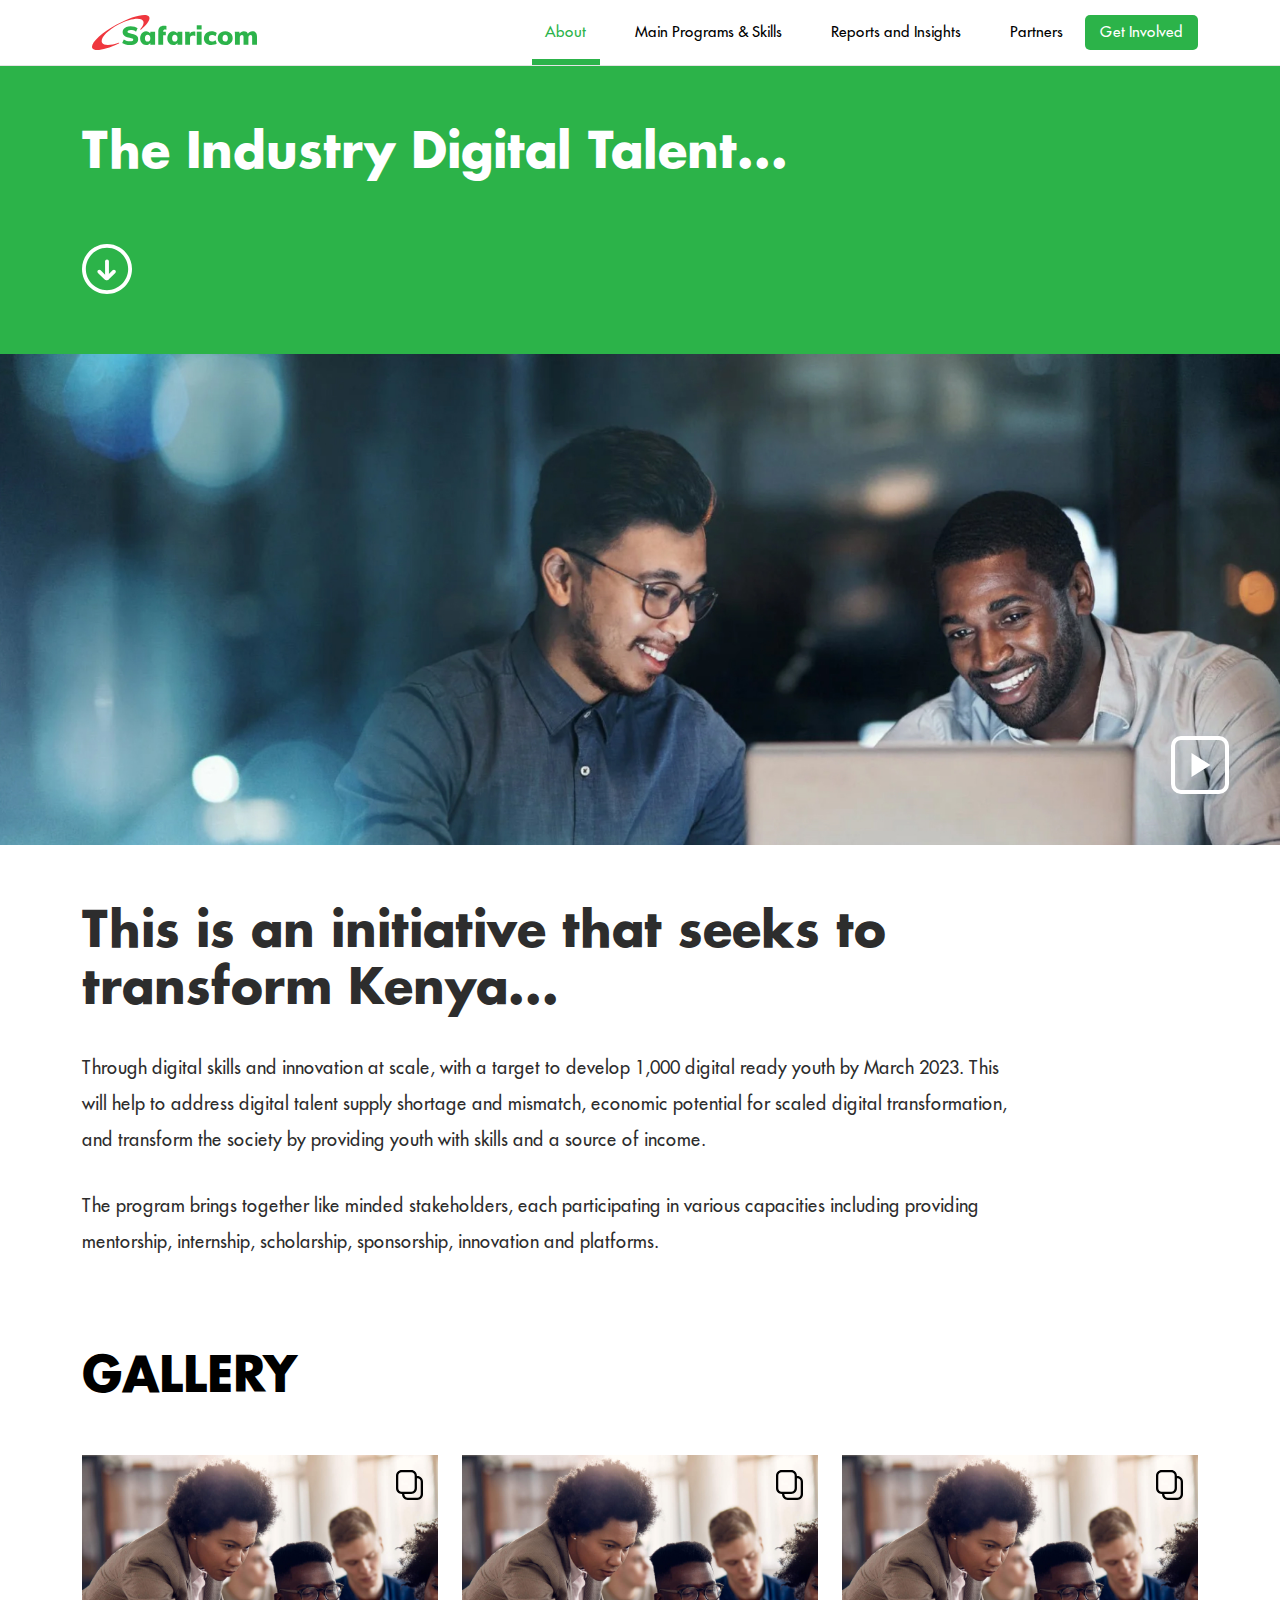
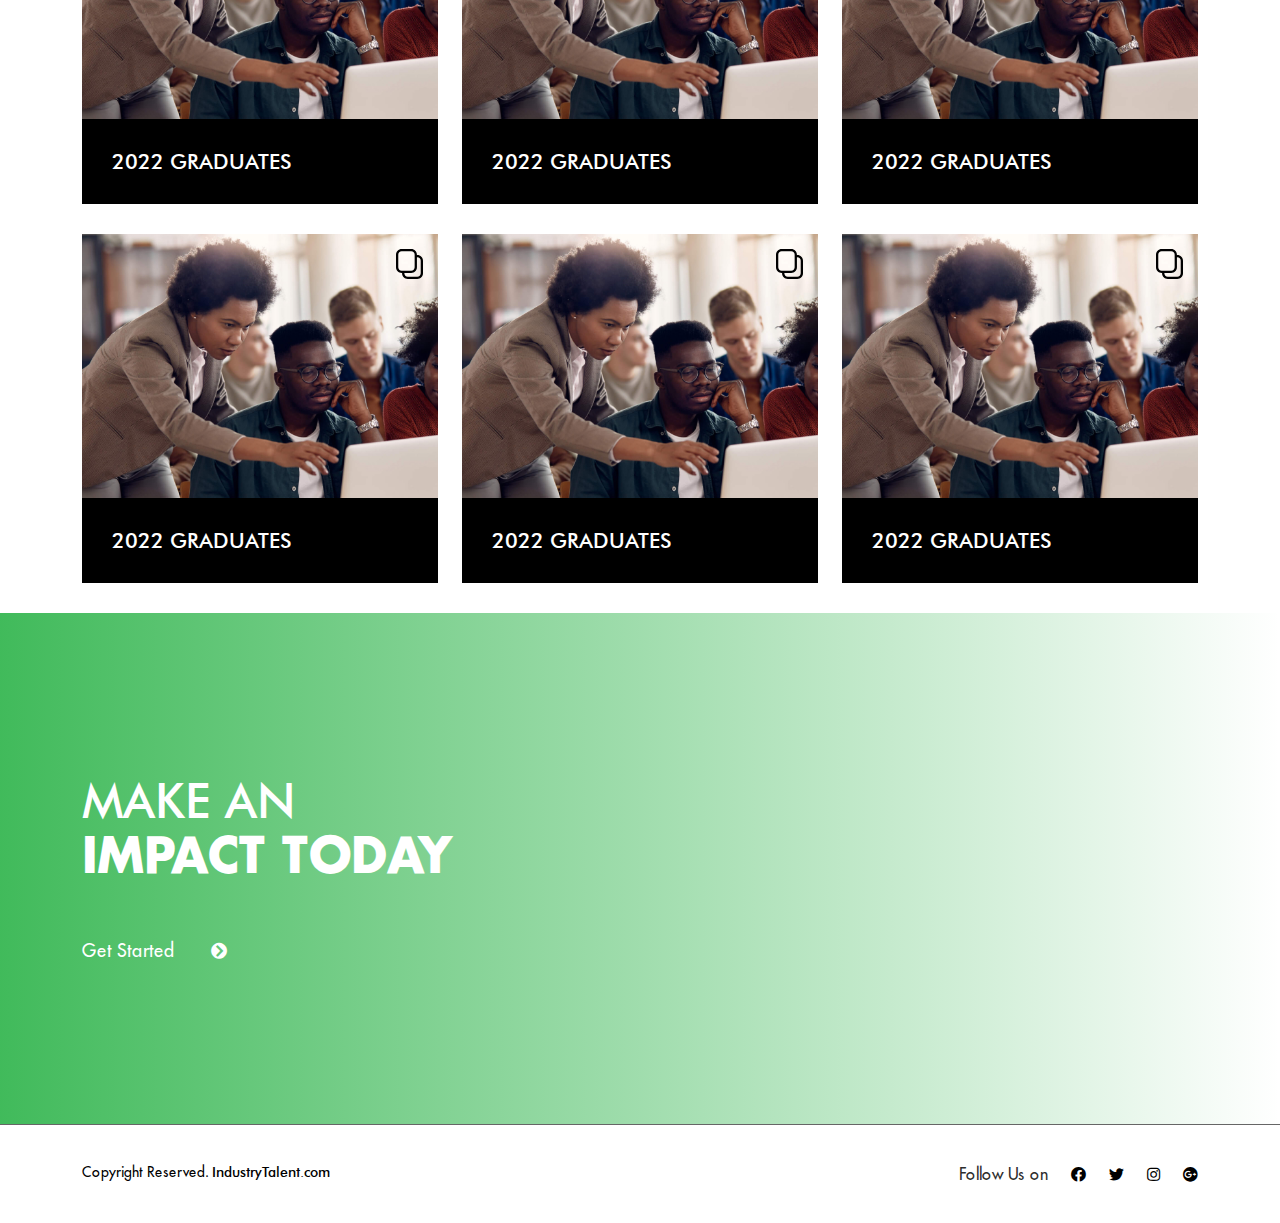
<file: about.html>
<!DOCTYPE html>
<html lang="en">
<head>
<meta charset="utf-8">
<meta http-equiv="X-UA-Compatible" content="IE=edge">
<meta name="viewport" content="width=device-width, initial-scale=1">
<meta name="title" content="" />
<meta name="description" content="" />
<meta name="keywords" content="" />
<meta name="author" content="" />
<meta name="publisher" content="" />
<meta name="copyright" content="" />
<meta name="creation_Date" content="18/05/2022" />
<meta name="expires" content="" />
<link rel="icon" href="images/favicon.ico" type="image/x-icon">
<title>Mpesa Virtual Card | About</title>

<!--StyleSheet-->
<link rel="preconnect" href="https://fonts.googleapis.com">
<link rel="preconnect" href="https://fonts.gstatic.com" crossorigin>
<link href="https://fonts.googleapis.com/css2?family=Roboto:wght@300;400;500;700&display=swap" rel="stylesheet">
<link href="css/style.min.css" rel="stylesheet">
<link href="css/style.css" rel="stylesheet">

<!--Javascript-->
<script src="js/google.api.js" type="text/Javascript"></script>
</head>

<body>
<!-- Header Area Start -->
<header class="header-area scrollheader">
  <div class="classy-nav-container breakpoint-off">
    <div class="container"> 
      <!-- Classy Menu -->
      <nav class="classy-navbar justify-content-between" id="roamingnav"> 
        
        <!-- Logo --> 
        <a class="nav-brand mainlogo" href="index.html"><img src="images/safaricom.svg" class="web-logo" alt=""> </a> 
        
        <!-- Navbar Toggler -->
        <div class="classy-navbar-toggler"> <span class="navbarToggler"><span></span><span></span><span></span></span> </div>
        
        <!-- Menu -->
        <div class="classy-menu"> 
          <!-- <a class="nav-brand nav-brand-mobile" href="index.html"><img src="images/mpesa-logo.svg" class="mobile-logo" alt=""></a> --> 
          <!-- Menu Close Button -->
          <div class="classycloseIcon">
            <div class="cross-wrap"><span class="top"></span><span class="bottom"></span></div>
          </div>
          <!-- Nav Start -->
          <div class="classynav">
            <ul id="nav">
              <li class="active"><a href="about.html">About</a></li>
              <li><a href="program-skills.html">Main Programs & Skills</a></li>
              <li><a href="report-insights.html">Reports and Insights</a></li>
              <li><a href="partners.html">Partners</a></li>
            </ul>
            <div class="menu-btnarea">
              <ul>
                <li><a href="get-involved.html">Get Involved</a></li>
              </ul>
            </div>
          </div>
          <!-- Nav End --> 
        </div>
      </nav>
    </div>
  </div>
</header>
<!-- Header Area End -->

<section class="about-bg-section bg-green">
  <div class="container"> 
    <!--Sec Title-->
    <div class="sec-title">
      <h1>The Industry Digital Talent...</h1>
      <div class="down-icon iconbox"> <img src="images/icons/down-arrrow.svg" alt="Icon down"> </div>
    </div>
  </div>
</section>
<section>
  <div class="auto-container">
    <div class="row">
      <div class="col-lg-12">
        <div class="aboutvideo">
          <div class="video-popup text-center"> <a href="https://www.youtube.com/watch?v=sbHf4-01uEo" class="video-link lightbox-image video-fancybox">
            <div class="single-popup-wrap"> <img class="img-fluid" src="images/background/about-video.jpg" alt="">
              <div class="ht-popup-video video-button">
                <div class="video-mark">
                  <div class="wave-pulse wave-pulse-1"></div>
                  <div class="wave-pulse wave-pulse-2"></div>
                </div>
                <div class="video-button__two">
                  <div class="video-play"> <span class="video-play-icon"></span> </div>
                </div>
              </div>
            </div>
            </a> </div>
        </div>
      </div>
    </div>
  </div>
</section>
<section class="section ptb-60">
  <div class="container">
    <div class="row">
      <div class="col-lg-10 col-md-12">
        <div class="about-text">
          <h2>This is an initiative that seeks to transform Kenya...</h2>
          <p>Through digital skills and innovation at scale, with a target to develop 1,000 digital ready youth by March 2023. This will help to address digital talent supply shortage and mismatch, economic potential for scaled digital transformation, and transform the society by providing youth with skills and a source of income.</p>
          <p>The program brings together like minded stakeholders, each participating in various capacities including providing mentorship, internship, scholarship, sponsorship, innovation and platforms.</p>
        </div>
      </div>
    </div>
  </div>
</section>
<section class="section gallerysection">
  <div class="container">
    <div class="row">
      <div class="col-lg-12">
        <div class="title-text">
          <h2>GALLERY</h2>
        </div>
      </div>
    </div>
    <div class="row justify-content-center">
      <div class="col-lg-4 col-sm-6">
        <div class="gallery-list">
          <div class="gallery-img"> <a href="gallery-single.html"><img src="images/gallery-single.jpg" alt=""> </a> <img src="images/icons/copy-icon.svg" class="copyIcon" alt="Copy Icon"></div>
          <div class="gallery-title">
            <h3><a href="gallery-single.html">2022 GRADUATES</a></h3>
          </div>
        </div>
      </div>
      <div class="col-lg-4 col-sm-6">
        <div class="gallery-list">
          <div class="gallery-img"> <a href="gallery-single.html"><img src="images/gallery-single.jpg" alt=""> </a> <img src="images/icons/copy-icon.svg" class="copyIcon" alt="Copy Icon"></div>
          <div class="gallery-title">
            <h3><a href="gallery-single.html">2022 GRADUATES</a></h3>
          </div>
        </div>
      </div>
      <div class="col-lg-4 col-sm-6">
        <div class="gallery-list">
          <div class="gallery-img"> <a href="gallery-single.html"><img src="images/gallery-single.jpg" alt=""> </a> <img src="images/icons/copy-icon.svg" class="copyIcon" alt="Copy Icon"></div>
          <div class="gallery-title">
            <h3><a href="gallery-single.html">2022 GRADUATES</a></h3>
          </div>
        </div>
      </div>
      <div class="col-lg-4 col-sm-6">
        <div class="gallery-list">
          <div class="gallery-img"> <a href="gallery-single.html"><img src="images/gallery-single.jpg" alt=""> </a> <img src="images/icons/copy-icon.svg" class="copyIcon" alt="Copy Icon"></div>
          <div class="gallery-title">
            <h3><a href="gallery-single.html">2022 GRADUATES</a></h3>
          </div>
        </div>
      </div>
      <div class="col-lg-4 col-sm-6">
        <div class="gallery-list">
          <div class="gallery-img"> <a href="gallery-single.html"><img src="images/gallery-single.jpg" alt=""> </a> <img src="images/icons/copy-icon.svg" class="copyIcon" alt="Copy Icon"></div>
          <div class="gallery-title">
            <h3><a href="gallery-single.html">2022 GRADUATES</a></h3>
          </div>
        </div>
      </div>
      <div class="col-lg-4 col-sm-6">
        <div class="gallery-list">
          <div class="gallery-img"> <a href="gallery-single.html"><img src="images/gallery-single.jpg" alt=""> </a> <img src="images/icons/copy-icon.svg" class="copyIcon" alt="Copy Icon"></div>
          <div class="gallery-title">
            <h3><a href="gallery-single.html">2022 GRADUATES</a></h3>
          </div>
        </div>
      </div>
    </div>
  </div>
</section>
<section class="call-action bg-gradient-green section ptb-80" style="background:url(images/background/make-impact-banner.jpg);">
  <div class="container">
    <div class="row">
      <div class="col-lg-5 col-md-8">
        <div class="section_title">
          <h2>MAKE AN <span>IMPACT TODAY</span></h2>
          <a href="#" class="link link-readmore">Get Started <i class="icofont-circled-right"></i></a> 
      </div>
      </div>
    </div>
  </div>
</section>
<footer class="footer-bottom">
  <div class="container">
    <div class="bottom-inner">
      <div class="row clearfix">
        <div class="column col-lg-6 col-md-12 col-sm-12">
          <div class="text">Copyright Reserved. <span>IndustryTalent.com</span></div>
        </div>
        <!--Social Column-->
        <div class="social-column col-lg-6 col-md-12 col-sm-12">
          <p>Follow Us on</p>
          <ul class="social-icon-one">
            <li class="facebook"><a href="#"><span class="fab fa-facebook"></span></a></li>
            <li class="twitter"><a href="#"><span class="fab fa-twitter"></span></a></li>
            <li class="instagram"><a href="#"><span class="fab fa-instagram"></span></a></li>
            <li class="google"><a href="#"><span class="fab fa-google-plus"></span></a></li>
          </ul>
        </div>
      </div>
    </div>
  </div>
</footer>

<!-- jQuery -->
<script src="js/jquery.min.js" type="text/Javascript"></script>
<script src="js/main.js" type="text/Javascript"></script>
</body>

</html>
</file>
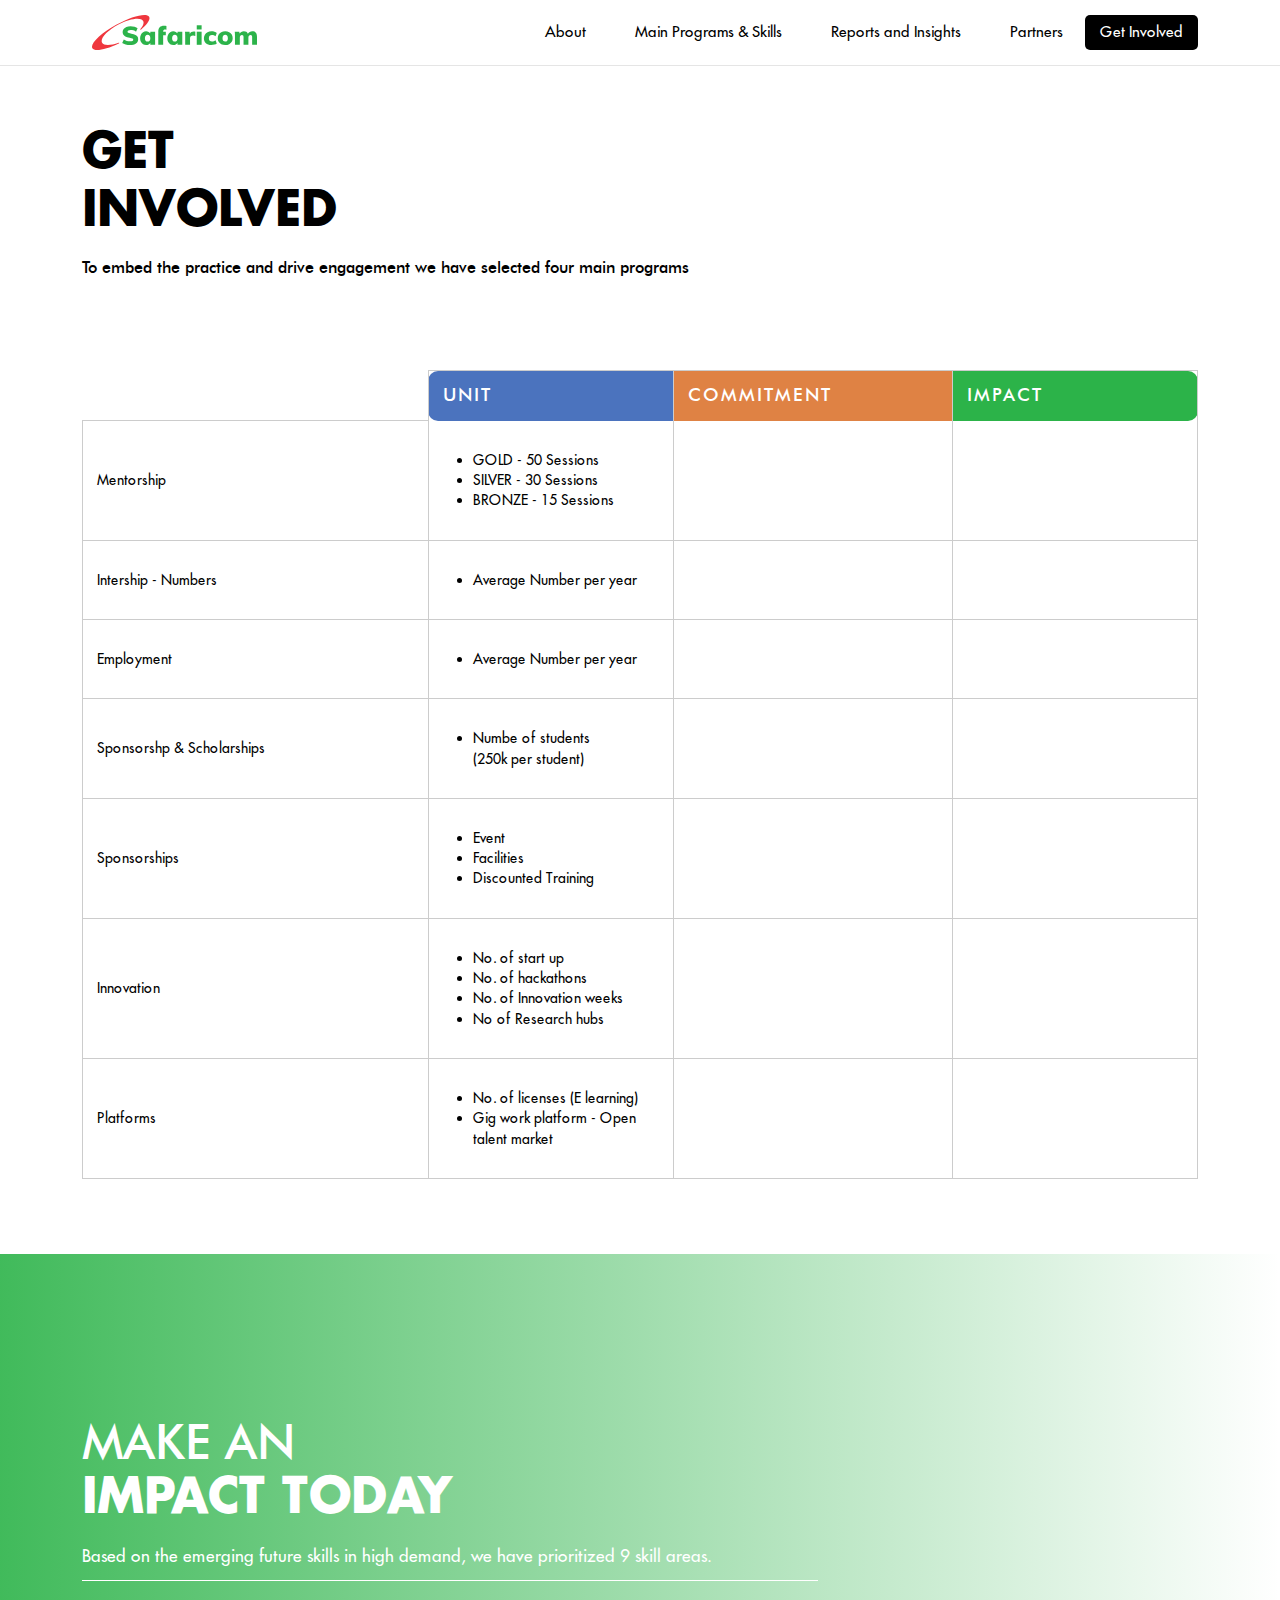
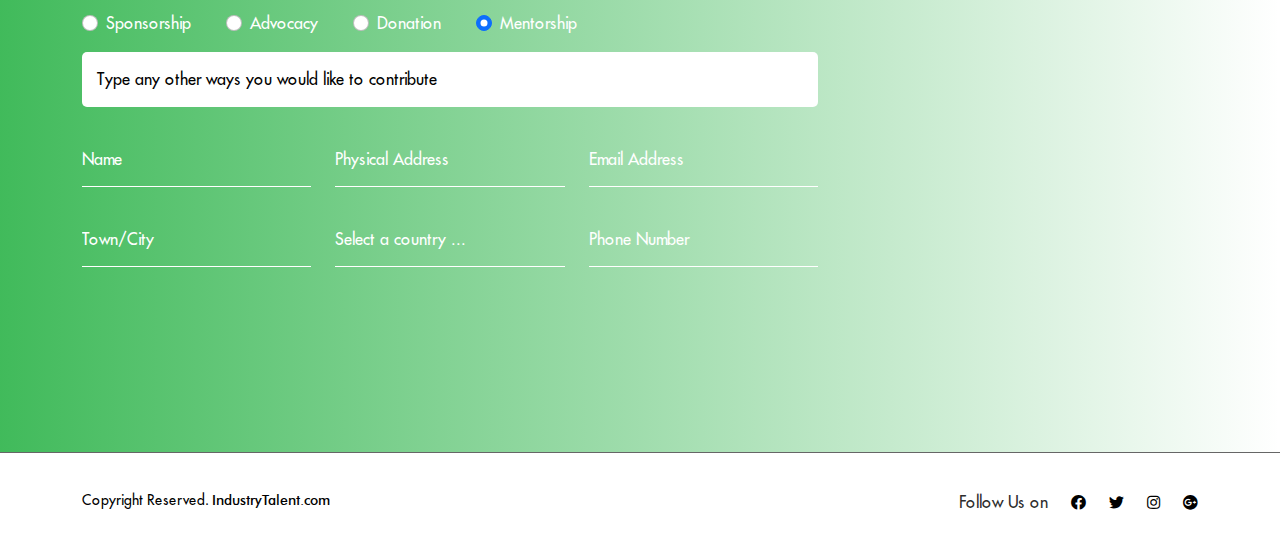
<file: get-involved.html>
<!DOCTYPE html>
<html lang="en">
<head>
<meta charset="utf-8">
<meta http-equiv="X-UA-Compatible" content="IE=edge">
<meta name="viewport" content="width=device-width, initial-scale=1">
<meta name="title" content="" />
<meta name="description" content="" />
<meta name="keywords" content="" />
<meta name="author" content="" />
<meta name="publisher" content="" />
<meta name="copyright" content="" />
<meta name="creation_Date" content="18/05/2022" />
<meta name="expires" content="" />
<link rel="icon" href="images/favicon.ico" type="image/x-icon">
<title>Mpesa Virtual Card | Get Involved</title>

<!--StyleSheet-->
<link rel="preconnect" href="https://fonts.googleapis.com">
<link rel="preconnect" href="https://fonts.gstatic.com" crossorigin>
<link href="https://fonts.googleapis.com/css2?family=Roboto:wght@300;400;500;700&display=swap" rel="stylesheet">
<link href="css/style.min.css" rel="stylesheet">
<link href="css/style.css" rel="stylesheet">

<!--Javascript-->
<script src="js/google.api.js" type="text/Javascript"></script>
</head>

<body>
<!-- Header Area Start -->
<header class="header-area scrollheader">
  <div class="classy-nav-container breakpoint-off">
    <div class="container"> 
      <!-- Classy Menu -->
      <nav class="classy-navbar justify-content-between" id="roamingnav"> 
        
        <!-- Logo --> 
        <a class="nav-brand mainlogo" href="index.html"><img src="images/safaricom.svg" class="web-logo" alt=""> </a> 
        
        <!-- Navbar Toggler -->
        <div class="classy-navbar-toggler"> <span class="navbarToggler"><span></span><span></span><span></span></span> </div>
        
        <!-- Menu -->
        <div class="classy-menu"> 
          <!-- <a class="nav-brand nav-brand-mobile" href="index.html"><img src="images/mpesa-logo.svg" class="mobile-logo" alt=""></a> --> 
          <!-- Menu Close Button -->
          <div class="classycloseIcon">
            <div class="cross-wrap"><span class="top"></span><span class="bottom"></span></div>
          </div>
          <!-- Nav Start -->
          <div class="classynav">
            <ul id="nav">
              <li><a href="about.html">About</a></li>
              <li><a href="program-skills.html">Main Programs & Skills</a></li>
              <li><a href="report-insights.html">Reports and Insights</a></li>
              <li><a href="partners.html">Partners</a></li>
            </ul>
            <div class="menu-btnarea">
              <ul>
                <li class="active"><a href="get-involved.html">Get Involved</a></li>
              </ul>
            </div>
          </div>
          <!-- Nav End --> 
        </div>
      </nav>
    </div>
  </div>
</header>
<!-- Header Area End -->

<section class="section ptb-60">
  <div class="container">
    <div class="row">
      <div class="col-lg-12">
        <div class="title-text">
          <h2>GET<br>
            INVOLVED</h2>
          <p>To embed the practice and drive engagement we have selected four main programs</p>
        </div>
      </div>
    </div>
  </div>
</section>
<section>
  <div class="container">
    <div class="row">
      <div class="col-lg-12">
        <div class="pricingtable">
          <table>
            <colgroup>
            </colgroup>
            <colgroup>
            </colgroup>
            <colgroup>
            </colgroup>
            <colgroup>
            </colgroup>
            <thead>
              <tr>
                <th>&nbsp;</th>
                <th> <h2>UNIT</h2></th>
                <th> <h2>COMMITMENT</h2></th>
                <th> <h2>IMPACT</h2></th>
              </tr>
            </thead>
            <tbody>
              <tr>
                <th>Mentorship</th>
                <td>
                    <ul>
                        <li>GOLD - 50 Sessions</li>
                        <li>SILVER - 30 Sessions</li>
                        <li>BRONZE - 15 Sessions</li>
                    </ul>
                </td>
                <td></td>
                <td></td>
              </tr>
              <tr>
                <th>Intership - Numbers</th>
                <td>
                    <ul>
                        <li>Average Number per year</li>
                    </ul>
                </td>
                <td></td>
                <td></td>
              </tr>
              <tr>
                <th>Employment</th>
                <td>
                    <ul>
                        <li>Average Number per year</li>
                    </ul>
                </td>
                <td></td>
                <td></td>
              </tr>
              <tr>
                <th>Sponsorshp & Scholarships</th>
                <td>
                    <ul>
                        <li>Numbe of students<br>(250k per student)</li>
                    </ul>
                </td>
                <td></td>
                <td></td>
              </tr>
              <tr>
                <th>Sponsorships</th>
                <td>
                    <ul>
                        <li>Event</li>
                        <li>Facilities</li>
                        <li>Discounted Training</li>
                    </ul>
                </td>
                <td></td>
                <td></td>
              </tr>
              <tr>
                <th>Innovation</th>
                <td>
                    <ul>
                        <li>No. of start up</li>
                        <li>No. of hackathons</li>
                        <li>No. of Innovation weeks</li>
                        <li>No of Research hubs</li>
                    </ul>
                </td>
                <td></td>
                <td></td>
              </tr>
              <tr>
                <th>Platforms</th>
                <td>
                    <ul>
                        <li>No. of licenses (E learning)</li>
                        <li>Gig work platform - Open talent market</li>
                    </ul>
                </td>
                <td></td>
                <td></td>
              </tr>
                </tr>
              
            </tbody>
          </table>
        </div>
      </div>
    </div>
  </div>
</section>
<section class="call-action section ptb-80" style="background:url(images/background/skills-background.jpg);">
  <div class="container">
    <div class="formarea">
    <div class="row">
      <div class="col-lg-8 col-md-12">
        <div class="section_title">
          <h2>MAKE AN <span>IMPACT TODAY</span></h2>
          <p>Based on the emerging future skills in high demand, we have prioritized 9 skill areas.</p>
        </div>
      </div>
    </div>
    <div class="row">
      <div class="col-lg-8">
        <form id="contactForm" method="POST" action="contact.php" class="contact-form">
            <div class="row">
                <div class="col-lg-12">
                    <div class="form-group">
                        <div class="form-check">
                          <input class="form-check-input" type="radio" name="flexRadioDefault" id="flexRadioDefault1">
                          <label class="form-check-label" for="flexRadioDefault1">Sponsorship</label>
                        </div>
                        <div class="form-check">
                          <input class="form-check-input" type="radio" name="flexRadioDefault" id="flexRadioDefault2" checked>
                          <label class="form-check-label" for="flexRadioDefault2">Advocacy</label>
                        </div>
                        <div class="form-check">
                          <input class="form-check-input" type="radio" name="flexRadioDefault" id="flexRadioDefault3">
                          <label class="form-check-label" for="flexRadioDefault3">Donation</label>
                        </div>
                        <div class="form-check">
                          <input class="form-check-input" type="radio" name="flexRadioDefault" id="flexRadioDefault4" checked>
                          <label class="form-check-label" for="flexRadioDefault4">Mentorship</label>
                        </div>
                    </div>
                </div>
            </div>
            <div class="row">
                <div class="col-lg-12">
                    <div class="form-group">
                        <textarea id="message" rows="1" placeholder="Type any other ways you would like to contribute" class="form-control" required="" data-error="Write your message"></textarea>
                    </div>
                </div>
            </div>
            <div class="row">
                <div class="col-lg-4">
                    <div class="form-group">
                        <input type="text" id="name" class="form-control" placeholder="Name" required="" data-error="Please enter your name">
                    </div>
                    <div class="form-group">
                        <select class="form-control" name="county">
                            <option value='Baringo'>Town/City</option>
                            <option value='Baringo'>Baringo</option>
                            <option value='Bomet'>Bomet</option>
                            <option value='Bungoma'>Bungoma</option>
                            <option value='Busia'>Busia</option>
                            <option value='Elgeyo-Marakwet'>Elgeyo-Marakwet</option>
                            <option value='Embu'>Embu</option>
                            <option value='Garissa'>Garissa</option>
                            <option value='Homa Bay'>Homa Bay</option>
                            <option value='Isiolo'>Isiolo</option>
                            <option value='Kajiado'>Kajiado</option>
                            <option value='Kakamega'>Kakamega</option>
                            <option value='Kericho'>Kericho</option>
                            <option value='Kiambu'>Kiambu</option>
                            <option value='Kilifi'>Kilifi</option>
                            <option value='Kirinyaga'>Kirinyaga</option>
                            <option value='Kisii'>Kisii</option>
                            <option value='Kisumu'>Kisumu</option>
                            <option value='Kitui'>Kitui</option>
                            <option value='Kwale'>Kwale</option>
                            <option value='Laikipia'>Laikipia</option>
                            <option value='Lamu'>Lamu</option>
                            <option value='Machakos'>Machakos</option>
                            <option value='Makueni'>Makueni</option>
                            <option value='Mandera'>Mandera</option>
                            <option value='Marsabit'>Marsabit</option>
                            <option value='Meru'>Meru</option>
                            <option value='Migori'>Migori</option>
                            <option value='Mombasa'>Mombasa</option>
                            <option value='Murang'a'>Murang'a</option>
                            <option value='Nairobi City'>Nairobi City</option>
                            <option value='Nakuru'>Nakuru</option>
                            <option value='Nandi'>Nandi</option>
                            <option value='Narok'>Narok</option>
                            <option value='Nyamira'>Nyamira</option>
                            <option value='Nyandarua'>Nyandarua</option>
                            <option value='Nyeri'>Nyeri</option>
                            <option value='Samburu'>Samburu</option>
                            <option value='Siaya'>Siaya</option>
                            <option value='Taita-Taveta'>Taita-Taveta</option>
                            <option value='Tana River'>Tana River</option>
                            <option value='Tharaka-Nithi'>Tharaka-Nithi</option>
                            <option value='Trans Nzoia'>Trans Nzoia</option>
                            <option value='Turkana'>Turkana</option>
                            <option value='Uasin Gishu'>Uasin Gishu</option>
                            <option value='Vihiga'>Vihiga</option>
                            <option value='West Pokot'>West Pokot</option>
                            <option value='wajir'>wajir</option>
                        </select>
                    </div>
                </div>
                <div class="col-lg-4">
                    <div class="form-group">
                        <input type="text" id="name" class="form-control" placeholder="Physical Address" required="" data-error="Please enter your name">
                    </div>
                    <div class="form-group">
                        <select name="country" class="form-control" id="country">
        <option value="0" label="Select a country ... " selected="selected">Select a country ... </option>
        <optgroup id="country-optgroup-Africa" label="Africa">
            <option value="DZ" label="Algeria">Algeria</option>
            <option value="AO" label="Angola">Angola</option>
            <option value="BJ" label="Benin">Benin</option>
            <option value="BW" label="Botswana">Botswana</option>
            <option value="BF" label="Burkina Faso">Burkina Faso</option>
            <option value="BI" label="Burundi">Burundi</option>
            <option value="CM" label="Cameroon">Cameroon</option>
            <option value="CV" label="Cape Verde">Cape Verde</option>
            <option value="CF" label="Central African Republic">Central African Republic</option>
            <option value="TD" label="Chad">Chad</option>
            <option value="KM" label="Comoros">Comoros</option>
            <option value="CG" label="Congo - Brazzaville">Congo - Brazzaville</option>
            <option value="CD" label="Congo - Kinshasa">Congo - Kinshasa</option>
            <option value="CI" label="Côte d’Ivoire">Côte d’Ivoire</option>
            <option value="DJ" label="Djibouti">Djibouti</option>
            <option value="EG" label="Egypt">Egypt</option>
            <option value="GQ" label="Equatorial Guinea">Equatorial Guinea</option>
            <option value="ER" label="Eritrea">Eritrea</option>
            <option value="ET" label="Ethiopia">Ethiopia</option>
            <option value="GA" label="Gabon">Gabon</option>
            <option value="GM" label="Gambia">Gambia</option>
            <option value="GH" label="Ghana">Ghana</option>
            <option value="GN" label="Guinea">Guinea</option>
            <option value="GW" label="Guinea-Bissau">Guinea-Bissau</option>
            <option value="KE" label="Kenya">Kenya</option>
            <option value="LS" label="Lesotho">Lesotho</option>
            <option value="LR" label="Liberia">Liberia</option>
            <option value="LY" label="Libya">Libya</option>
            <option value="MG" label="Madagascar">Madagascar</option>
            <option value="MW" label="Malawi">Malawi</option>
            <option value="ML" label="Mali">Mali</option>
            <option value="MR" label="Mauritania">Mauritania</option>
            <option value="MU" label="Mauritius">Mauritius</option>
            <option value="YT" label="Mayotte">Mayotte</option>
            <option value="MA" label="Morocco">Morocco</option>
            <option value="MZ" label="Mozambique">Mozambique</option>
            <option value="NA" label="Namibia">Namibia</option>
            <option value="NE" label="Niger">Niger</option>
            <option value="NG" label="Nigeria">Nigeria</option>
            <option value="RW" label="Rwanda">Rwanda</option>
            <option value="RE" label="Réunion">Réunion</option>
            <option value="SH" label="Saint Helena">Saint Helena</option>
            <option value="SN" label="Senegal">Senegal</option>
            <option value="SC" label="Seychelles">Seychelles</option>
            <option value="SL" label="Sierra Leone">Sierra Leone</option>
            <option value="SO" label="Somalia">Somalia</option>
            <option value="ZA" label="South Africa">South Africa</option>
            <option value="SD" label="Sudan">Sudan</option>
            <option value="SZ" label="Swaziland">Swaziland</option>
            <option value="ST" label="São Tomé and Príncipe">São Tomé and Príncipe</option>
            <option value="TZ" label="Tanzania">Tanzania</option>
            <option value="TG" label="Togo">Togo</option>
            <option value="TN" label="Tunisia">Tunisia</option>
            <option value="UG" label="Uganda">Uganda</option>
            <option value="EH" label="Western Sahara">Western Sahara</option>
            <option value="ZM" label="Zambia">Zambia</option>
            <option value="ZW" label="Zimbabwe">Zimbabwe</option>
        </optgroup>
        <optgroup id="country-optgroup-Americas" label="Americas">
            <option value="AI" label="Anguilla">Anguilla</option>
            <option value="AG" label="Antigua and Barbuda">Antigua and Barbuda</option>
            <option value="AR" label="Argentina">Argentina</option>
            <option value="AW" label="Aruba">Aruba</option>
            <option value="BS" label="Bahamas">Bahamas</option>
            <option value="BB" label="Barbados">Barbados</option>
            <option value="BZ" label="Belize">Belize</option>
            <option value="BM" label="Bermuda">Bermuda</option>
            <option value="BO" label="Bolivia">Bolivia</option>
            <option value="BR" label="Brazil">Brazil</option>
            <option value="VG" label="British Virgin Islands">British Virgin Islands</option>
            <option value="CA" label="Canada">Canada</option>
            <option value="KY" label="Cayman Islands">Cayman Islands</option>
            <option value="CL" label="Chile">Chile</option>
            <option value="CO" label="Colombia">Colombia</option>
            <option value="CR" label="Costa Rica">Costa Rica</option>
            <option value="CU" label="Cuba">Cuba</option>
            <option value="DM" label="Dominica">Dominica</option>
            <option value="DO" label="Dominican Republic">Dominican Republic</option>
            <option value="EC" label="Ecuador">Ecuador</option>
            <option value="SV" label="El Salvador">El Salvador</option>
            <option value="FK" label="Falkland Islands">Falkland Islands</option>
            <option value="GF" label="French Guiana">French Guiana</option>
            <option value="GL" label="Greenland">Greenland</option>
            <option value="GD" label="Grenada">Grenada</option>
            <option value="GP" label="Guadeloupe">Guadeloupe</option>
            <option value="GT" label="Guatemala">Guatemala</option>
            <option value="GY" label="Guyana">Guyana</option>
            <option value="HT" label="Haiti">Haiti</option>
            <option value="HN" label="Honduras">Honduras</option>
            <option value="JM" label="Jamaica">Jamaica</option>
            <option value="MQ" label="Martinique">Martinique</option>
            <option value="MX" label="Mexico">Mexico</option>
            <option value="MS" label="Montserrat">Montserrat</option>
            <option value="AN" label="Netherlands Antilles">Netherlands Antilles</option>
            <option value="NI" label="Nicaragua">Nicaragua</option>
            <option value="PA" label="Panama">Panama</option>
            <option value="PY" label="Paraguay">Paraguay</option>
            <option value="PE" label="Peru">Peru</option>
            <option value="PR" label="Puerto Rico">Puerto Rico</option>
            <option value="BL" label="Saint Barthélemy">Saint Barthélemy</option>
            <option value="KN" label="Saint Kitts and Nevis">Saint Kitts and Nevis</option>
            <option value="LC" label="Saint Lucia">Saint Lucia</option>
            <option value="MF" label="Saint Martin">Saint Martin</option>
            <option value="PM" label="Saint Pierre and Miquelon">Saint Pierre and Miquelon</option>
            <option value="VC" label="Saint Vincent and the Grenadines">Saint Vincent and the Grenadines</option>
            <option value="SR" label="Suriname">Suriname</option>
            <option value="TT" label="Trinidad and Tobago">Trinidad and Tobago</option>
            <option value="TC" label="Turks and Caicos Islands">Turks and Caicos Islands</option>
            <option value="VI" label="U.S. Virgin Islands">U.S. Virgin Islands</option>
            <option value="US" label="United States">United States</option>
            <option value="UY" label="Uruguay">Uruguay</option>
            <option value="VE" label="Venezuela">Venezuela</option>
        </optgroup>
        <optgroup id="country-optgroup-Asia" label="Asia">
            <option value="AF" label="Afghanistan">Afghanistan</option>
            <option value="AM" label="Armenia">Armenia</option>
            <option value="AZ" label="Azerbaijan">Azerbaijan</option>
            <option value="BH" label="Bahrain">Bahrain</option>
            <option value="BD" label="Bangladesh">Bangladesh</option>
            <option value="BT" label="Bhutan">Bhutan</option>
            <option value="BN" label="Brunei">Brunei</option>
            <option value="KH" label="Cambodia">Cambodia</option>
            <option value="CN" label="China">China</option>
            <option value="GE" label="Georgia">Georgia</option>
            <option value="HK" label="Hong Kong SAR China">Hong Kong SAR China</option>
            <option value="IN" label="India">India</option>
            <option value="ID" label="Indonesia">Indonesia</option>
            <option value="IR" label="Iran">Iran</option>
            <option value="IQ" label="Iraq">Iraq</option>
            <option value="IL" label="Israel">Israel</option>
            <option value="JP" label="Japan">Japan</option>
            <option value="JO" label="Jordan">Jordan</option>
            <option value="KZ" label="Kazakhstan">Kazakhstan</option>
            <option value="KW" label="Kuwait">Kuwait</option>
            <option value="KG" label="Kyrgyzstan">Kyrgyzstan</option>
            <option value="LA" label="Laos">Laos</option>
            <option value="LB" label="Lebanon">Lebanon</option>
            <option value="MO" label="Macau SAR China">Macau SAR China</option>
            <option value="MY" label="Malaysia">Malaysia</option>
            <option value="MV" label="Maldives">Maldives</option>
            <option value="MN" label="Mongolia">Mongolia</option>
            <option value="MM" label="Myanmar [Burma]">Myanmar [Burma]</option>
            <option value="NP" label="Nepal">Nepal</option>
            <option value="NT" label="Neutral Zone">Neutral Zone</option>
            <option value="KP" label="North Korea">North Korea</option>
            <option value="OM" label="Oman">Oman</option>
            <option value="PK" label="Pakistan">Pakistan</option>
            <option value="PS" label="Palestinian Territories">Palestinian Territories</option>
            <option value="YD" label="People's Democratic Republic of Yemen">People's Democratic Republic of Yemen</option>
            <option value="PH" label="Philippines">Philippines</option>
            <option value="QA" label="Qatar">Qatar</option>
            <option value="SA" label="Saudi Arabia">Saudi Arabia</option>
            <option value="SG" label="Singapore">Singapore</option>
            <option value="KR" label="South Korea">South Korea</option>
            <option value="LK" label="Sri Lanka">Sri Lanka</option>
            <option value="SY" label="Syria">Syria</option>
            <option value="TW" label="Taiwan">Taiwan</option>
            <option value="TJ" label="Tajikistan">Tajikistan</option>
            <option value="TH" label="Thailand">Thailand</option>
            <option value="TL" label="Timor-Leste">Timor-Leste</option>
            <option value="TR" label="Turkey">Turkey</option>
            <option value="TM" label="Turkmenistan">Turkmenistan</option>
            <option value="AE" label="United Arab Emirates">United Arab Emirates</option>
            <option value="UZ" label="Uzbekistan">Uzbekistan</option>
            <option value="VN" label="Vietnam">Vietnam</option>
            <option value="YE" label="Yemen">Yemen</option>
        </optgroup>
        <optgroup id="country-optgroup-Europe" label="Europe">
            <option value="AL" label="Albania">Albania</option>
            <option value="AD" label="Andorra">Andorra</option>
            <option value="AT" label="Austria">Austria</option>
            <option value="BY" label="Belarus">Belarus</option>
            <option value="BE" label="Belgium">Belgium</option>
            <option value="BA" label="Bosnia and Herzegovina">Bosnia and Herzegovina</option>
            <option value="BG" label="Bulgaria">Bulgaria</option>
            <option value="HR" label="Croatia">Croatia</option>
            <option value="CY" label="Cyprus">Cyprus</option>
            <option value="CZ" label="Czech Republic">Czech Republic</option>
            <option value="DK" label="Denmark">Denmark</option>
            <option value="DD" label="East Germany">East Germany</option>
            <option value="EE" label="Estonia">Estonia</option>
            <option value="FO" label="Faroe Islands">Faroe Islands</option>
            <option value="FI" label="Finland">Finland</option>
            <option value="FR" label="France">France</option>
            <option value="DE" label="Germany">Germany</option>
            <option value="GI" label="Gibraltar">Gibraltar</option>
            <option value="GR" label="Greece">Greece</option>
            <option value="GG" label="Guernsey">Guernsey</option>
            <option value="HU" label="Hungary">Hungary</option>
            <option value="IS" label="Iceland">Iceland</option>
            <option value="IE" label="Ireland">Ireland</option>
            <option value="IM" label="Isle of Man">Isle of Man</option>
            <option value="IT" label="Italy">Italy</option>
            <option value="JE" label="Jersey">Jersey</option>
            <option value="LV" label="Latvia">Latvia</option>
            <option value="LI" label="Liechtenstein">Liechtenstein</option>
            <option value="LT" label="Lithuania">Lithuania</option>
            <option value="LU" label="Luxembourg">Luxembourg</option>
            <option value="MK" label="Macedonia">Macedonia</option>
            <option value="MT" label="Malta">Malta</option>
            <option value="FX" label="Metropolitan France">Metropolitan France</option>
            <option value="MD" label="Moldova">Moldova</option>
            <option value="MC" label="Monaco">Monaco</option>
            <option value="ME" label="Montenegro">Montenegro</option>
            <option value="NL" label="Netherlands">Netherlands</option>
            <option value="NO" label="Norway">Norway</option>
            <option value="PL" label="Poland">Poland</option>
            <option value="PT" label="Portugal">Portugal</option>
            <option value="RO" label="Romania">Romania</option>
            <option value="RU" label="Russia">Russia</option>
            <option value="SM" label="San Marino">San Marino</option>
            <option value="RS" label="Serbia">Serbia</option>
            <option value="CS" label="Serbia and Montenegro">Serbia and Montenegro</option>
            <option value="SK" label="Slovakia">Slovakia</option>
            <option value="SI" label="Slovenia">Slovenia</option>
            <option value="ES" label="Spain">Spain</option>
            <option value="SJ" label="Svalbard and Jan Mayen">Svalbard and Jan Mayen</option>
            <option value="SE" label="Sweden">Sweden</option>
            <option value="CH" label="Switzerland">Switzerland</option>
            <option value="UA" label="Ukraine">Ukraine</option>
            <option value="SU" label="Union of Soviet Socialist Republics">Union of Soviet Socialist Republics</option>
            <option value="GB" label="United Kingdom">United Kingdom</option>
            <option value="VA" label="Vatican City">Vatican City</option>
            <option value="AX" label="Åland Islands">Åland Islands</option>
        </optgroup>
        <optgroup id="country-optgroup-Oceania" label="Oceania">
            <option value="AS" label="American Samoa">American Samoa</option>
            <option value="AQ" label="Antarctica">Antarctica</option>
            <option value="AU" label="Australia">Australia</option>
            <option value="BV" label="Bouvet Island">Bouvet Island</option>
            <option value="IO" label="British Indian Ocean Territory">British Indian Ocean Territory</option>
            <option value="CX" label="Christmas Island">Christmas Island</option>
            <option value="CC" label="Cocos [Keeling] Islands">Cocos [Keeling] Islands</option>
            <option value="CK" label="Cook Islands">Cook Islands</option>
            <option value="FJ" label="Fiji">Fiji</option>
            <option value="PF" label="French Polynesia">French Polynesia</option>
            <option value="TF" label="French Southern Territories">French Southern Territories</option>
            <option value="GU" label="Guam">Guam</option>
            <option value="HM" label="Heard Island and McDonald Islands">Heard Island and McDonald Islands</option>
            <option value="KI" label="Kiribati">Kiribati</option>
            <option value="MH" label="Marshall Islands">Marshall Islands</option>
            <option value="FM" label="Micronesia">Micronesia</option>
            <option value="NR" label="Nauru">Nauru</option>
            <option value="NC" label="New Caledonia">New Caledonia</option>
            <option value="NZ" label="New Zealand">New Zealand</option>
            <option value="NU" label="Niue">Niue</option>
            <option value="NF" label="Norfolk Island">Norfolk Island</option>
            <option value="MP" label="Northern Mariana Islands">Northern Mariana Islands</option>
            <option value="PW" label="Palau">Palau</option>
            <option value="PG" label="Papua New Guinea">Papua New Guinea</option>
            <option value="PN" label="Pitcairn Islands">Pitcairn Islands</option>
            <option value="WS" label="Samoa">Samoa</option>
            <option value="SB" label="Solomon Islands">Solomon Islands</option>
            <option value="GS" label="South Georgia and the South Sandwich Islands">South Georgia and the South Sandwich Islands</option>
            <option value="TK" label="Tokelau">Tokelau</option>
            <option value="TO" label="Tonga">Tonga</option>
            <option value="TV" label="Tuvalu">Tuvalu</option>
            <option value="UM" label="U.S. Minor Outlying Islands">U.S. Minor Outlying Islands</option>
            <option value="VU" label="Vanuatu">Vanuatu</option>
            <option value="WF" label="Wallis and Futuna">Wallis and Futuna</option>
        </optgroup>
                        </select>
                    </div>
                </div>
                <div class="col-lg-4">
                    <div class="form-group">
                        <input type="email" id="name" class="form-control" placeholder="Email Address" required="" data-error="Please enter your name">
                    </div>
                    <div class="form-group">
                        <input type="number" id="name" class="form-control" placeholder="Phone Number" required="" data-error="Please enter your name">
                    </div>
                </div>
            </div>
          <!-- <div class="col-md-6 col-sm-6 col-xs-12">
            <input type="text" id="name" class="form-control" placeholder="Name" required="" data-error="Please enter your name">
            <div class="help-block with-errors"></div>
            <input type="email" class="email form-control" id="email" placeholder="Email" required="" data-error="Please enter your email">
            <div class="help-block with-errors"></div>
            <input type="text" id="msg_subject" class="form-control last-part" placeholder="Subject" required="" data-error="Please enter your message subject">
            <div class="help-block with-errors last-part"></div>
          </div>
          <div class="col-md-6 col-sm-6 col-xs-12">
            <textarea id="message" rows="7" placeholder="Massage" class="form-control" required="" data-error="Write your message"></textarea>
            <div class="help-block with-errors"></div>
            <button type="submit" id="submit" class="quote-btn">Submit</button>
            <div id="msgSubmit" class="h3 text-center hidden"></div>
            <div class="clearfix"></div>
          </div> -->
        </form>
      </div>
    </div>
  </div>
</div>
</section>
<footer class="footer-bottom">
  <div class="container">
    <div class="bottom-inner">
      <div class="row clearfix">
        <div class="column col-lg-6 col-md-12 col-sm-12">
          <div class="text">Copyright Reserved. <span>IndustryTalent.com</span></div>
        </div>
        <!--Social Column-->
        <div class="social-column col-lg-6 col-md-12 col-sm-12">
          <p>Follow Us on</p>
          <ul class="social-icon-one">
            <li class="facebook"><a href="#"><span class="fab fa-facebook"></span></a></li>
            <li class="twitter"><a href="#"><span class="fab fa-twitter"></span></a></li>
            <li class="instagram"><a href="#"><span class="fab fa-instagram"></span></a></li>
            <li class="google"><a href="#"><span class="fab fa-google-plus"></span></a></li>
          </ul>
        </div>
      </div>
    </div>
  </div>
</footer>

<!-- jQuery -->
<script src="js/jquery.min.js" type="text/Javascript"></script>
<script src="js/main.js" type="text/Javascript"></script>
</body>

</html>
</file>
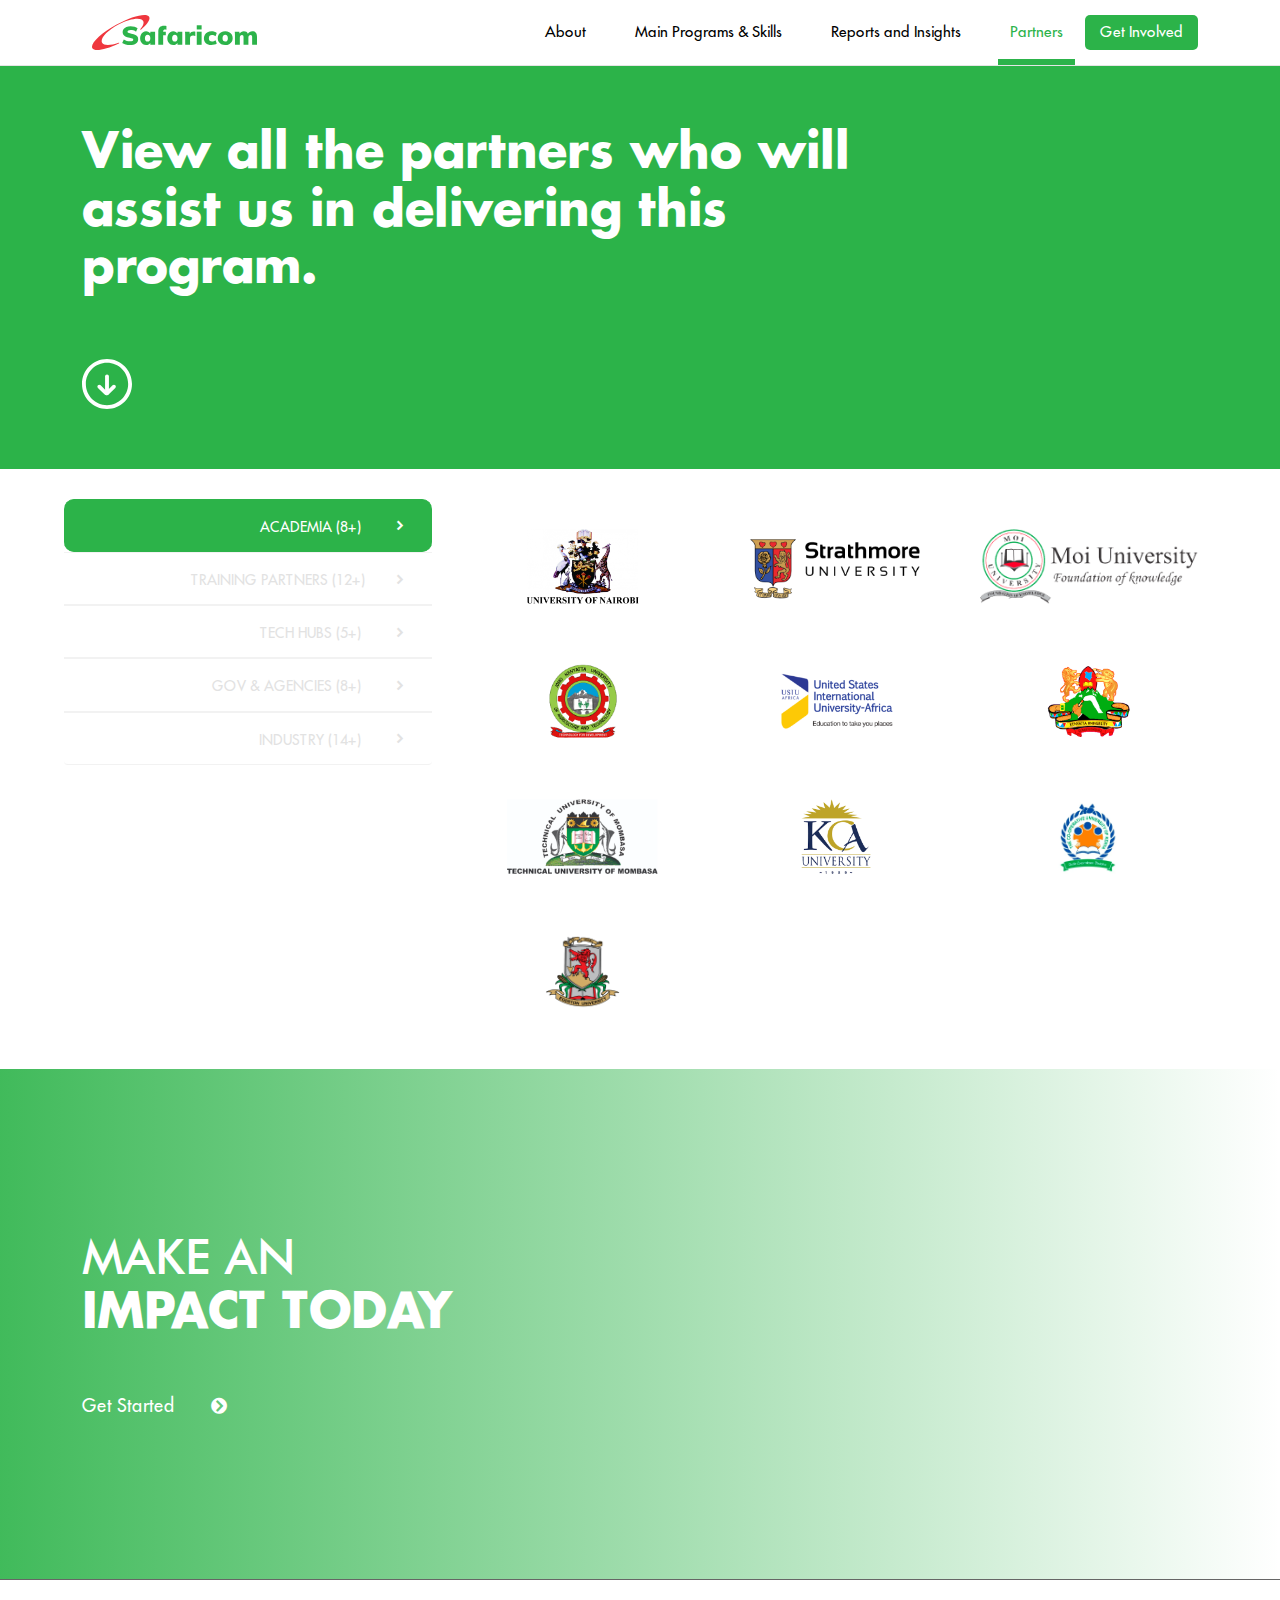
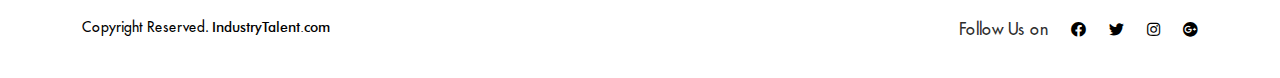
<file: partners.html>
<!DOCTYPE html>
<html lang="en">
<head>
<meta charset="utf-8">
<meta http-equiv="X-UA-Compatible" content="IE=edge">
<meta name="viewport" content="width=device-width, initial-scale=1">
<meta name="title" content="" />
<meta name="description" content="" />
<meta name="keywords" content="" />
<meta name="author" content="" />
<meta name="publisher" content="" />
<meta name="copyright" content="" />
<meta name="creation_Date" content="18/05/2022" />
<meta name="expires" content="" />
<link rel="icon" href="images/favicon.ico" type="image/x-icon">
<title>Mpesa Virtual Card | Partners</title>

<!--StyleSheet-->
<link rel="preconnect" href="https://fonts.googleapis.com">
<link rel="preconnect" href="https://fonts.gstatic.com" crossorigin>
<link href="https://fonts.googleapis.com/css2?family=Roboto:wght@300;400;500;700&display=swap" rel="stylesheet">
<link href="css/style.min.css" rel="stylesheet">
<link href="css/style.css" rel="stylesheet">

<!--Javascript-->
<script src="js/google.api.js" type="text/Javascript"></script>
</head>

<body>
<!-- Header Area Start -->
<header class="header-area scrollheader">
  <div class="classy-nav-container breakpoint-off">
    <div class="container"> 
      <!-- Classy Menu -->
      <nav class="classy-navbar justify-content-between" id="roamingnav"> 
        
        <!-- Logo --> 
        <a class="nav-brand mainlogo" href="index.html"><img src="images/safaricom.svg" class="web-logo" alt=""> </a> 
        
        <!-- Navbar Toggler -->
        <div class="classy-navbar-toggler"> <span class="navbarToggler"><span></span><span></span><span></span></span> </div>
        
        <!-- Menu -->
        <div class="classy-menu"> 
          <!-- <a class="nav-brand nav-brand-mobile" href="index.html"><img src="images/mpesa-logo.svg" class="mobile-logo" alt=""></a> --> 
          <!-- Menu Close Button -->
          <div class="classycloseIcon">
            <div class="cross-wrap"><span class="top"></span><span class="bottom"></span></div>
          </div>
          <!-- Nav Start -->
          <div class="classynav">
            <ul id="nav">
              <li><a href="about.html">About</a></li>
              <li><a href="program-skills.html">Main Programs & Skills</a></li>
              <li><a href="report-insights.html">Reports and Insights</a></li>
              <li class="active"><a href="partners.html">Partners</a></li>
            </ul>
            <div class="menu-btnarea">
              <ul>
                <li><a href="get-involved.html">Get Involved</a></li>
              </ul>
            </div>
          </div>
          <!-- Nav End --> 
        </div>
      </nav>
    </div>
  </div>
</header>
<!-- Header Area End -->

<section class="about-bg-section bg-green">
  <div class="container"> 
    <!--Sec Title-->
    <div class="sec-title">
      <h1>View all the partners who will assist us in delivering this program.</h1>
      <div class="down-icon iconbox"> <img src="images/icons/down-arrrow.svg" alt="Icon down"> </div>
    </div>
  </div>
</section>
<section class="section ptb-30 client-tabsection">
  <div class="container-fluid">
    <div class="col-xl-11 col-lg-12 mx-auto">
        <div class="row">
          <div class="col-4">
            <div class="list-group" id="list-tab" role="tablist"> 
            <a class="list-group-item list-group-item-action active" id="tab-01-list" data-bs-toggle="list" href="#tab-01" role="tab" aria-controls="tab-01">ACADEMIA (8+) <span class="badge"><i class="icofont-simple-right"></i></span></a> 
            <a class="list-group-item list-group-item-action" id="list-profile-list" data-bs-toggle="list" href="#tab-02" role="tab" aria-controls="tab-02">TRAINING PARTNERS (12+)<span class="badge"><i class="icofont-simple-right"></i></span></a> 
            <a class="list-group-item list-group-item-action" id="tab-03-list" data-bs-toggle="list" href="#tab-03" role="tab" aria-controls="tab-03">TECH HUBS (5+) <span class="badge"><i class="icofont-simple-right"></i></span></a> 
            <a class="list-group-item list-group-item-action" id="tab-04-list" data-bs-toggle="list" href="#tab-04" role="tab" aria-controls="tab-04">GOV & AGENCIES (8+) <span class="badge"><i class="icofont-simple-right"></i></span></a> 
            <a class="list-group-item list-group-item-action" id="tab-05-list" data-bs-toggle="list" href="#tab-05" role="tab" aria-controls="tab-05">INDUSTRY (14+) <span class="badge"><i class="icofont-simple-right"></i></span></a> 
        </div>
          </div>
          <div class="col-8">
            <div class="tab-content" id="nav-tabContent">
              <div class="tab-pane fade show active" id="tab-01" role="tabpanel" aria-labelledby="tab-01-list">
                <div class="logo-list">
                  <ul>
                    <li><img src="images/clients/logo-01.png"></li>
                    <li><img src="images/clients/logo-02.png"></li>
                    <li><img src="images/clients/logo-03.png"></li>
                    <li><img src="images/clients/logo-04.png"></li>
                    <li><img src="images/clients/logo-05.png"></li>
                    <li><img src="images/clients/logo-06.png"></li>
                    <li><img src="images/clients/logo-07.png"></li>
                    <li><img src="images/clients/logo-08.png"></li>
                    <li><img src="images/clients/logo-09.png"></li>
                    <li><img src="images/clients/logo-10.png"></li>
                  </ul>
                </div>
              </div>
              <div class="tab-pane fade" id="tab-02" role="tabpanel" aria-labelledby="tab-02-list">
                <div class="logo-list">
                  <ul>
                    <li><img src="images/clients/logo-01.png"></li>
                    <li><img src="images/clients/logo-02.png"></li>
                    <li><img src="images/clients/logo-03.png"></li>
                    <li><img src="images/clients/logo-04.png"></li>
                    <li><img src="images/clients/logo-05.png"></li>
                    <li><img src="images/clients/logo-06.png"></li>
                    <li><img src="images/clients/logo-07.png"></li>
                    <li><img src="images/clients/logo-08.png"></li>
                    <li><img src="images/clients/logo-09.png"></li>
                    <li><img src="images/clients/logo-10.png"></li>
                  </ul>
                </div>
              </div>
              <div class="tab-pane fade" id="tab-03" role="tabpanel" aria-labelledby="tab-03-list">
                <div class="logo-list">
                  <ul>
                    <li><img src="images/clients/logo-01.png"></li>
                    <li><img src="images/clients/logo-02.png"></li>
                    <li><img src="images/clients/logo-03.png"></li>
                    <li><img src="images/clients/logo-04.png"></li>
                    <li><img src="images/clients/logo-05.png"></li>
                    <li><img src="images/clients/logo-06.png"></li>
                    <li><img src="images/clients/logo-07.png"></li>
                    <li><img src="images/clients/logo-08.png"></li>
                    <li><img src="images/clients/logo-09.png"></li>
                    <li><img src="images/clients/logo-10.png"></li>
                  </ul>
                </div>
              </div>
              <div class="tab-pane fade" id="tab-04" role="tabpanel" aria-labelledby="tab-04-list">
                <div class="logo-list">
                  <ul>
                    <li><img src="images/clients/logo-01.png"></li>
                    <li><img src="images/clients/logo-02.png"></li>
                    <li><img src="images/clients/logo-03.png"></li>
                    <li><img src="images/clients/logo-04.png"></li>
                    <li><img src="images/clients/logo-05.png"></li>
                    <li><img src="images/clients/logo-06.png"></li>
                    <li><img src="images/clients/logo-07.png"></li>
                    <li><img src="images/clients/logo-08.png"></li>
                    <li><img src="images/clients/logo-09.png"></li>
                    <li><img src="images/clients/logo-10.png"></li>
                  </ul>
                </div>
              </div>
              <div class="tab-pane fade" id="tab-05" role="tabpanel" aria-labelledby="tab-05-list">
                <div class="logo-list">
                  <ul>
                    <li><img src="images/clients/logo-01.png"></li>
                    <li><img src="images/clients/logo-02.png"></li>
                    <li><img src="images/clients/logo-03.png"></li>
                    <li><img src="images/clients/logo-04.png"></li>
                    <li><img src="images/clients/logo-05.png"></li>
                    <li><img src="images/clients/logo-06.png"></li>
                    <li><img src="images/clients/logo-07.png"></li>
                    <li><img src="images/clients/logo-08.png"></li>
                    <li><img src="images/clients/logo-09.png"></li>
                    <li><img src="images/clients/logo-10.png"></li>
                  </ul>
                </div>
              </div>
            </div>
          </div>
        </div>
    </div>
  </div>
</section>
<section class="call-action bg-gradient-green section ptb-80" style="background:url(images/background/make-impact-banner.jpg);">
  <div class="container">
    <div class="row">
      <div class="col-lg-5 col-md-8">
        <div class="section_title">
          <h2>MAKE AN <span>IMPACT TODAY</span></h2>
          <a href="#" class="link link-readmore">Get Started <i class="icofont-circled-right"></i></a> </div>
      </div>
    </div>
  </div>
</section>
<footer class="footer-bottom">
  <div class="container">
    <div class="bottom-inner">
      <div class="row clearfix">
        <div class="column col-lg-6 col-md-12 col-sm-12">
          <div class="text">Copyright Reserved. <span>IndustryTalent.com</span></div>
        </div>
        <!--Social Column-->
        <div class="social-column col-lg-6 col-md-12 col-sm-12">
          <p>Follow Us on</p>
          <ul class="social-icon-one">
            <li class="facebook"><a href="#"><span class="fab fa-facebook"></span></a></li>
            <li class="twitter"><a href="#"><span class="fab fa-twitter"></span></a></li>
            <li class="instagram"><a href="#"><span class="fab fa-instagram"></span></a></li>
            <li class="google"><a href="#"><span class="fab fa-google-plus"></span></a></li>
          </ul>
        </div>
      </div>
    </div>
  </div>
</footer>

<!-- jQuery -->
<script src="js/jquery.min.js" type="text/Javascript"></script>
<script src="js/main.js" type="text/Javascript"></script>
</body>

</html>
</file>
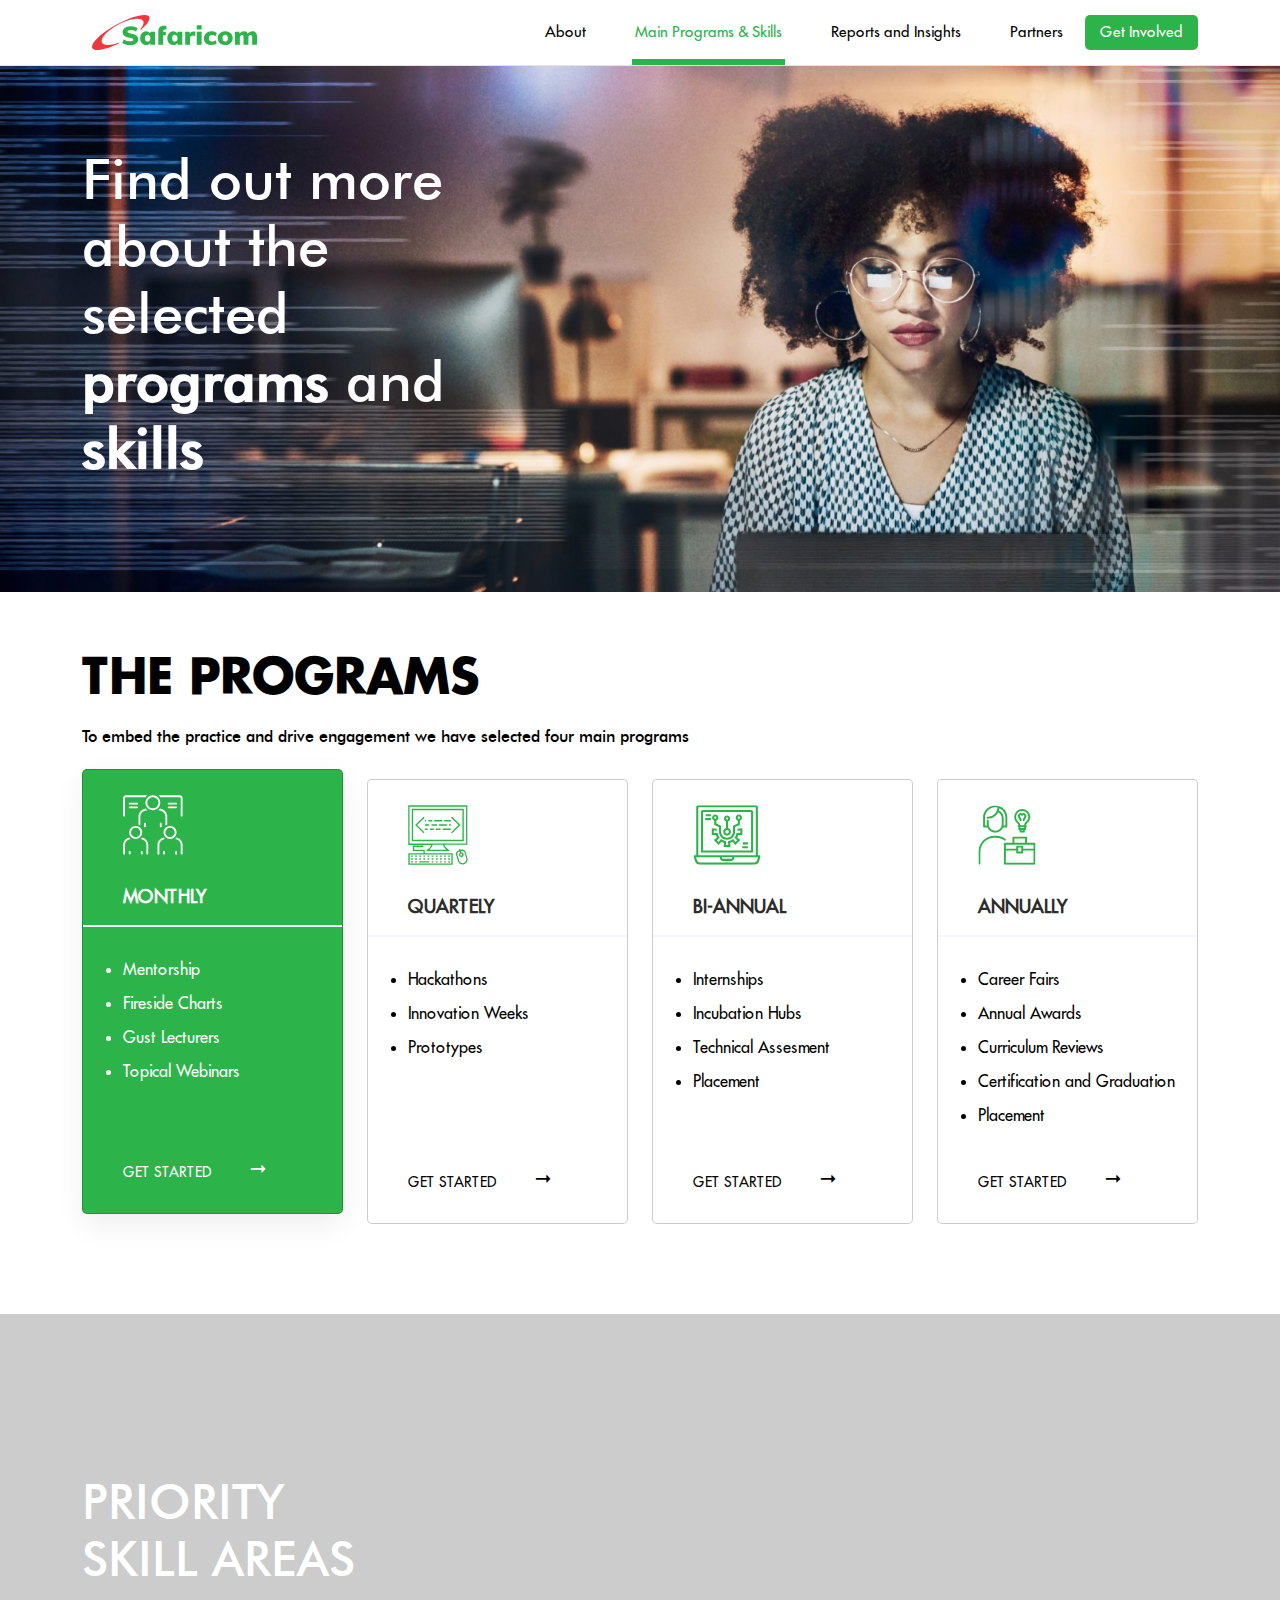
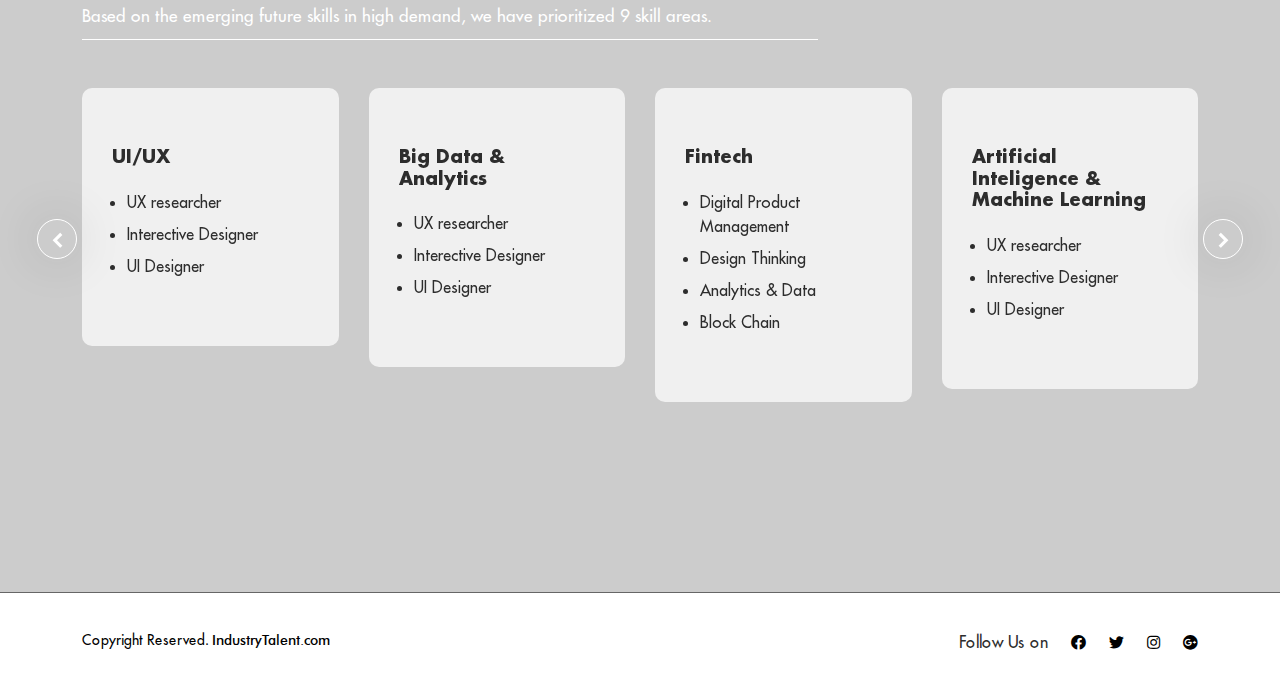
<file: program-skills.html>
<!DOCTYPE html>
<html lang="en">
<head>
<meta charset="utf-8">
<meta http-equiv="X-UA-Compatible" content="IE=edge">
<meta name="viewport" content="width=device-width, initial-scale=1">
<meta name="title" content="" />
<meta name="description" content="" />
<meta name="keywords" content="" />
<meta name="author" content="" />
<meta name="publisher" content="" />
<meta name="copyright" content="" />
<meta name="creation_Date" content="18/05/2022" />
<meta name="expires" content="" />
<link rel="icon" href="images/favicon.ico" type="image/x-icon">
<title>Mpesa Virtual Card | Main Programs & Skills</title>

<!--StyleSheet-->
<link rel="preconnect" href="https://fonts.googleapis.com">
<link rel="preconnect" href="https://fonts.gstatic.com" crossorigin>
<link href="https://fonts.googleapis.com/css2?family=Roboto:wght@300;400;500;700&display=swap" rel="stylesheet">
<link href="css/style.min.css" rel="stylesheet">
<link href="css/style.css" rel="stylesheet">

<!--Javascript-->
<script src="js/google.api.js" type="text/Javascript"></script>
</head>

<body>
<!-- Header Area Start -->
<header class="header-area scrollheader">
  <div class="classy-nav-container breakpoint-off">
    <div class="container"> 
      <!-- Classy Menu -->
      <nav class="classy-navbar justify-content-between" id="roamingnav"> 
        
        <!-- Logo --> 
        <a class="nav-brand mainlogo" href="index.html"><img src="images/safaricom.svg" class="web-logo" alt=""> </a> 
        
        <!-- Navbar Toggler -->
        <div class="classy-navbar-toggler"> <span class="navbarToggler"><span></span><span></span><span></span></span> </div>
        
        <!-- Menu -->
        <div class="classy-menu"> 
          <!-- <a class="nav-brand nav-brand-mobile" href="index.html"><img src="images/mpesa-logo.svg" class="mobile-logo" alt=""></a> --> 
          <!-- Menu Close Button -->
          <div class="classycloseIcon">
            <div class="cross-wrap"><span class="top"></span><span class="bottom"></span></div>
          </div>
          <!-- Nav Start -->
          <div class="classynav">
            <ul id="nav">
              <li><a href="about.html">About</a></li>
              <li class="active"><a href="program-skills.html">Main Programs & Skills</a></li>
              <li><a href="report-insights.html">Reports and Insights</a></li>
              <li><a href="partners.html">Partners</a></li>
            </ul>
            <div class="menu-btnarea">
              <ul>
                <li><a href="get-involved.html">Get Involved</a></li>
              </ul>
            </div>
          </div>
          <!-- Nav End --> 
        </div>
      </nav>
    </div>
  </div>
</header>
<!-- Header Area End -->

<section class="top-banner" style="background:url(images/background/main-banner.jpg);">
  <div class="container">
    <div class="row">
      <div class="col-lg-5 col-md-8">
        <div class="section_title">
          <h2>Find out more about the selected <strong>programs</strong> and <strong>skills</strong></h2>
        </div>
      </div>
    </div>
  </div>
</section>
<section class="section ptb-60">
  <div class="container">
    <div class="row">
      <div class="col-lg-12">
        <div class="title-text">
          <h2>THE PROGRAMS</h2>
          <p>To embed the practice and drive engagement we have selected four main programs</p>
        </div>
      </div>
    </div>
    <div class="row">
      <div class="col-lg-3 col-sm-6">
        <div class="single-pricing-table active left-align">
          <div class="pricing-header"> <img src="images/icons/programs-01.svg" alt="Safaricom Industry Icon"> </div>
          <div class="price">MONTHLY</div>
          <ul class="pricing-features">
            <li>Mentorship</li>
            <li>Fireside Charts</li>
            <li>Gust Lecturers</li>
            <li>Topical Webinars</li>
          </ul>
          <div class="btn-box"> <a href="#" class="default-btn link link-readmore"> GET STARTED <i class="icofont-long-arrow-right"></i> </a> </div>
        </div>
      </div>
      <div class="col-lg-3 col-sm-6">
        <div class="single-pricing-table left-align">
          <div class="pricing-header"> <img src="images/icons/programs-02.svg" alt="Safaricom Industry Icon"> </div>
          <div class="price">Quartely</div>
          <ul class="pricing-features">
            <li>Hackathons</li>
            <li>Innovation Weeks</li>
            <li>Prototypes</li>
          </ul>
          <div class="btn-box"> <a href="#" class="default-btn link link-readmore"> GET STARTED <i class="icofont-long-arrow-right"></i> </a> </div>
        </div>
      </div>
      <div class="col-lg-3">
        <div class="single-pricing-table left-align">
          <div class="pricing-header"> <img src="images/icons/programs-03.svg" alt="Safaricom Industry Icon"> </div>
          <div class="price">BI-ANNUAL</div>
          <ul class="pricing-features">
            <li>Internships</li>
            <li>Incubation Hubs</li>
            <li>Technical Assesment</li>
            <li>Placement</li>
          </ul>
          <div class="btn-box"> <a href="#" class="default-btn link link-readmore"> GET STARTED <i class="icofont-long-arrow-right"></i> </a> </div>
        </div>
      </div>
      <div class="col-lg-3">
        <div class="single-pricing-table left-align">
          <div class="pricing-header"> <img src="images/icons/programs-04.svg" alt="Safaricom Industry Icon"> </div>
          <div class="price">ANNUALLY</div>
          <ul class="pricing-features">
            <li>Career Fairs</li>
            <li>Annual Awards</li>
            <li>Curriculum Reviews</li>
            <li>Certification and Graduation</li>
            <li>Placement</li>
          </ul>
          <div class="btn-box"> <a href="#" class="default-btn link link-readmore"> GET STARTED <i class="icofont-long-arrow-right"></i> </a> </div>
        </div>
      </div>
    </div>
  </div>
</section>
<section class="call-action section-bgdark bg-textwhite section ptb-80" style="background:url(images/background/skills-background.jpg);">
  <div class="container">
    <div class="row">
      <div class="col-lg-8 col-md-8">
        <div class="section_title">
          <h2>PRIORITY<br> SKILL AREAS</h2>
          <p>Based on the emerging future skills in high demand, we have prioritized 9 skill areas.</p>
        </div>
      </div>
    </div>
    <div class="row">
      <div class="col-lg-12">
        <div class="skillslider owl-carousel owl-theme">
          <div class="item">
            <div class="skills-table">
              <div class="skills-header">
                <h3>UI/UX</h3>
              </div>
              <ul class="skills-features">
                <li>UX researcher</li>
                <li>Interective Designer</li>
                <li>UI Designer</li>
              </ul>
            </div>
          </div>
          <div class="item">
            <div class="skills-table">
              <div class="skills-header">
                <h3>Big Data & Analytics</h3>
              </div>
              <ul class="skills-features">
                <li>UX researcher</li>
                <li>Interective Designer</li>
                <li>UI Designer</li>
              </ul>
            </div>
          </div>
          <div class="item">
            <div class="skills-table">
              <div class="skills-header">
                <h3>Fintech</h3>
              </div>
              <ul class="skills-features">
                <li>Digital Product Management</li>
                <li>Design Thinking</li>
                <li>Analytics & Data</li>
                <li>Block Chain</li>
              </ul>
            </div>
          </div>
          <div class="item">
            <div class="skills-table">
              <div class="skills-header">
                <h3>Artificial Inteligence & Machine Learning</h3>
              </div>
              <ul class="skills-features">
                <li>UX researcher</li>
                <li>Interective Designer</li>
                <li>UI Designer</li>
              </ul>
            </div>
          </div>
          <div class="item">
            <div class="skills-table">
              <div class="skills-header">
                <h3>UI/UX</h3>
              </div>
              <ul class="skills-features">
                <li>UX researcher</li>
                <li>Interective Designer</li>
                <li>UI Designer</li>
              </ul>
            </div>
          </div>
        </div>
      </div>
    </div>
  </div>
</section>
<footer class="footer-bottom">
  <div class="container">
    <div class="bottom-inner">
      <div class="row clearfix">
        <div class="column col-lg-6 col-md-12 col-sm-12">
           <div class="text">Copyright Reserved. <span>IndustryTalent.com</span></div>
        </div>
        <!--Social Column-->
        <div class="social-column col-lg-6 col-md-12 col-sm-12">
          <p>Follow Us on</p>
          <ul class="social-icon-one">
            <li class="facebook"><a href="#"><span class="fab fa-facebook"></span></a></li>
            <li class="twitter"><a href="#"><span class="fab fa-twitter"></span></a></li>
            <li class="instagram"><a href="#"><span class="fab fa-instagram"></span></a></li>
            <li class="google"><a href="#"><span class="fab fa-google-plus"></span></a></li>
          </ul>
        </div>
      </div>
    </div>
  </div>
</footer>

<!-- jQuery -->
<script src="js/jquery.min.js" type="text/Javascript"></script>
<script src="js/main.js" type="text/Javascript"></script>
</body>

</html>
</file>
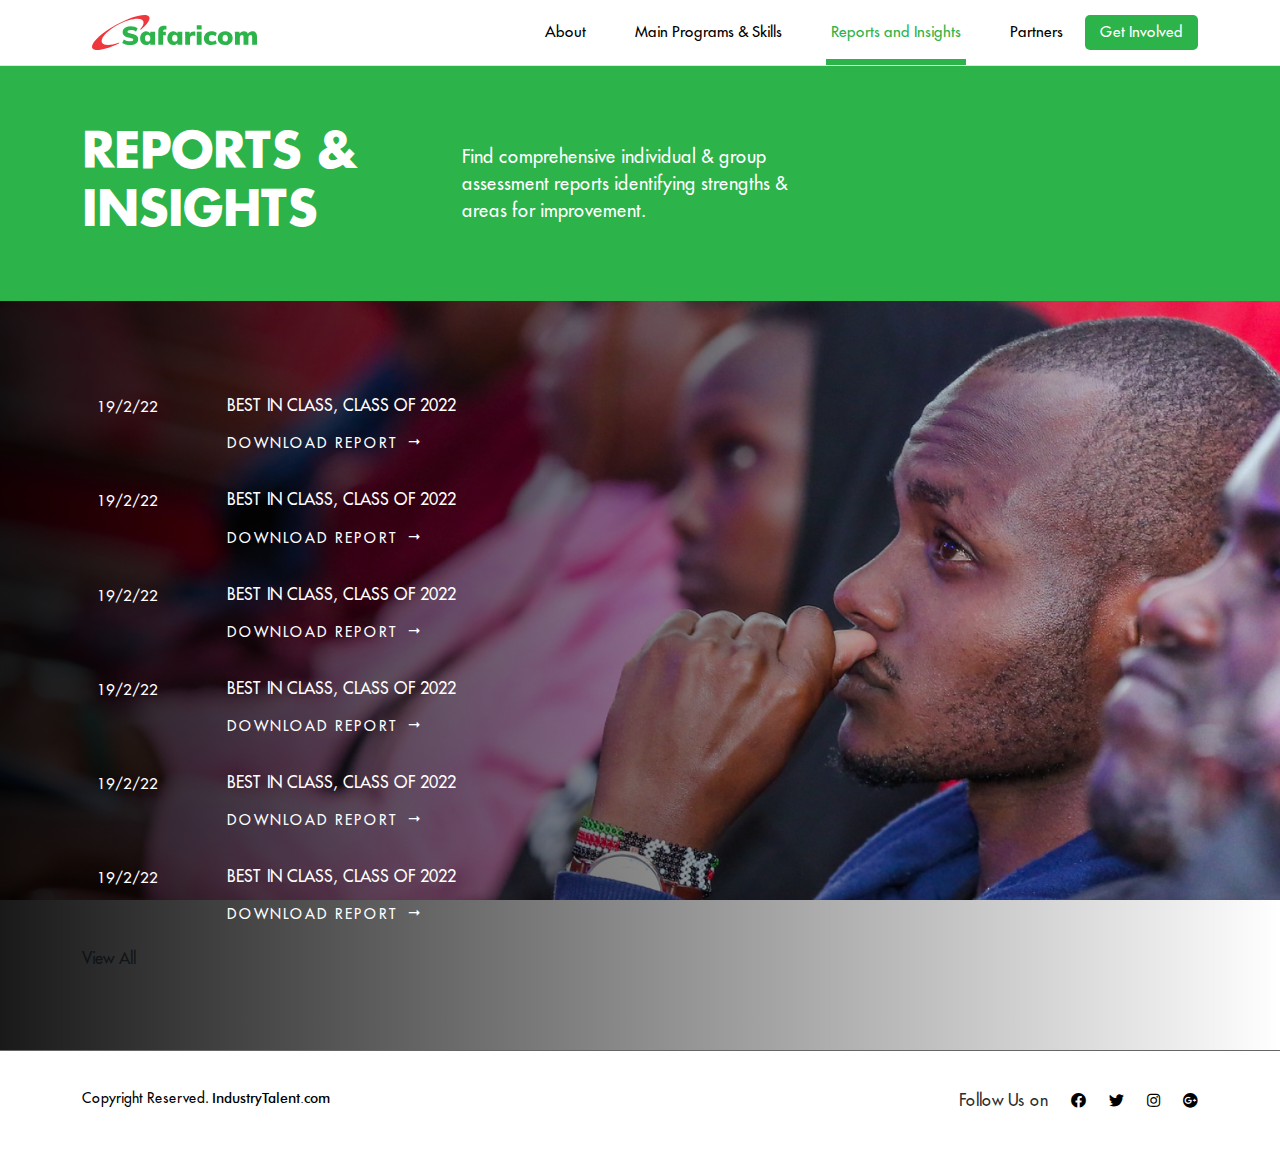
<file: report-insights.html>
<!DOCTYPE html>
<html lang="en">
<head>
<meta charset="utf-8">
<meta http-equiv="X-UA-Compatible" content="IE=edge">
<meta name="viewport" content="width=device-width, initial-scale=1">
<meta name="title" content="" />
<meta name="description" content="" />
<meta name="keywords" content="" />
<meta name="author" content="" />
<meta name="publisher" content="" />
<meta name="copyright" content="" />
<meta name="creation_Date" content="18/05/2022" />
<meta name="expires" content="" />
<link rel="icon" href="images/favicon.ico" type="image/x-icon">
<title>Mpesa Virtual Card | Reports and Insights</title>

<!--StyleSheet-->
<link rel="preconnect" href="https://fonts.googleapis.com">
<link rel="preconnect" href="https://fonts.gstatic.com" crossorigin>
<link href="https://fonts.googleapis.com/css2?family=Roboto:wght@300;400;500;700&display=swap" rel="stylesheet">
<link href="css/style.min.css" rel="stylesheet">
<link href="css/style.css" rel="stylesheet">

<!--Javascript-->
<script src="js/google.api.js" type="text/Javascript"></script>
</head>

<body>
<!-- Header Area Start -->
<header class="header-area scrollheader">
  <div class="classy-nav-container breakpoint-off">
    <div class="container"> 
      <!-- Classy Menu -->
      <nav class="classy-navbar justify-content-between" id="roamingnav"> 
        
        <!-- Logo --> 
        <a class="nav-brand mainlogo" href="index.html"><img src="images/safaricom.svg" class="web-logo" alt=""> </a> 
        
        <!-- Navbar Toggler -->
        <div class="classy-navbar-toggler"> <span class="navbarToggler"><span></span><span></span><span></span></span> </div>
        
        <!-- Menu -->
        <div class="classy-menu"> 
          <!-- <a class="nav-brand nav-brand-mobile" href="index.html"><img src="images/mpesa-logo.svg" class="mobile-logo" alt=""></a> --> 
          <!-- Menu Close Button -->
          <div class="classycloseIcon">
            <div class="cross-wrap"><span class="top"></span><span class="bottom"></span></div>
          </div>
          <!-- Nav Start -->
          <div class="classynav">
            <ul id="nav">
              <li><a href="about.html">About</a></li>
              <li><a href="program-skills.html">Main Programs & Skills</a></li>
              <li class="active"><a href="report-insights.html">Reports and Insights</a></li>
              <li><a href="partners.html">Partners</a></li>
            </ul>
            <div class="menu-btnarea">
              <ul>
                <li><a href="get-involved.html">Get Involved</a></li>
              </ul>
            </div>
          </div>
          <!-- Nav End --> 
        </div>
      </nav>
    </div>
  </div>
</header>
<!-- Header Area End -->

<section class="about-bg-section bg-green">
  <div class="container">
    <div class="row align-items-center">
      <div class="col-lg-4">
        <div class="sec-title">
          <h2>REPORTS & insights</h2>
        </div>
      </div>
      <div class="col-lg-8">
        <div class="sec-title">
          <p>Find comprehensive individual & group assessment reports identifying strengths & areas for improvement.</p>
        </div>
      </div>
    </div>
  </div>
</section>
<section class="call-action section bg-gradient-dark downloadsection" style="background:url(images/background/reports-bg.jpg);">
  <div class="container">
    <div class="row">
      <div class="col-lg-12">
        <div class="reportdownload">
          <ul>
            <li> <span class="downloaddate">19/2/22</span>
              <div class="downloadinfo">
                <h4>BEST IN CLASS, CLASS OF 2022</h4>
                <a href="#" class="link link-readmore">DOWNLOAD REPORT <i class="icofont-long-arrow-right"></i></a> </div>
            </li>
            <li> <span class="downloaddate">19/2/22</span>
              <div class="downloadinfo">
                <h4>BEST IN CLASS, CLASS OF 2022</h4>
                <a href="#" class="link link-readmore">DOWNLOAD REPORT <i class="icofont-long-arrow-right"></i></a> </div>
            </li>
            <li> <span class="downloaddate">19/2/22</span>
              <div class="downloadinfo">
                <h4>BEST IN CLASS, CLASS OF 2022</h4>
                <a href="#" class="link link-readmore">DOWNLOAD REPORT <i class="icofont-long-arrow-right"></i></a> </div>
            </li>
            <li> <span class="downloaddate">19/2/22</span>
              <div class="downloadinfo">
                <h4>BEST IN CLASS, CLASS OF 2022</h4>
                <a href="#" class="link link-readmore">DOWNLOAD REPORT <i class="icofont-long-arrow-right"></i></a> </div>
            </li>
            <li> <span class="downloaddate">19/2/22</span>
              <div class="downloadinfo">
                <h4>BEST IN CLASS, CLASS OF 2022</h4>
                <a href="#" class="link link-readmore">DOWNLOAD REPORT <i class="icofont-long-arrow-right"></i></a> </div>
            </li>
            <li> <span class="downloaddate">19/2/22</span>
              <div class="downloadinfo">
                <h4>BEST IN CLASS, CLASS OF 2022</h4>
                <a href="#" class="link link-readmore">DOWNLOAD REPORT <i class="icofont-long-arrow-right"></i></a> </div>
            </li>
          </ul>
        </div>
      </div>
    </div>
    <div class="row">
      <div class="col-lg-12">
        <div class="btn-area"> <a href="#" class="readmore">View All</a> </div>
      </div>
    </div>
  </div>
</section>
<footer class="footer-bottom">
  <div class="container">
    <div class="bottom-inner">
      <div class="row clearfix">
        <div class="column col-lg-6 col-md-12 col-sm-12">
           <div class="text">Copyright Reserved. <span>IndustryTalent.com</span></div>
        </div>
        <!--Social Column-->
        <div class="social-column col-lg-6 col-md-12 col-sm-12">
          <p>Follow Us on</p>
          <ul class="social-icon-one">
            <li class="facebook"><a href="#"><span class="fab fa-facebook"></span></a></li>
            <li class="twitter"><a href="#"><span class="fab fa-twitter"></span></a></li>
            <li class="instagram"><a href="#"><span class="fab fa-instagram"></span></a></li>
            <li class="google"><a href="#"><span class="fab fa-google-plus"></span></a></li>
          </ul>
        </div>
      </div>
    </div>
  </div>
</footer>

<!-- jQuery -->
<script src="js/jquery.min.js" type="text/Javascript"></script>
<script src="js/main.js" type="text/Javascript"></script>
</body>

</html>
</file>
<file: css/style.css>
/*FONTS*/
@font-face {
  font-family: 'Futura';
  src: local('Futura'), local('Futura'), url('../fonts/futura/Futura.eot');
  src: local('Futura'), local('Futura'), url('../fonts/futura/Futura.eot?#iefix') format('embedded-opentype'),
       url('../fonts/futura/Futura.svg#Futura') format('svg'),
       url('../fonts/futura/Futura.ttf') format('truetype'),
       url('../fonts/futura/Futura.woff') format('woff'),
       url('../fonts/futura/Futura.woff2') format('woff2');
  font-weight: normal;
  font-style: normal;
  font-display: swap;
}
@font-face {
  font-family: 'Futura-Bold';
  src:local('Futura-Bold'), local('Futura-Bold'), url('../fonts/futura/Futura-Bold.eot');
  src: local('Futura-Bold'), local('Futura-Bold'), url('../fonts/futura/Futura-Bold.eot?#iefix') format('embedded-opentype'),
       url('../fonts/futura/Futura-Bold.svg#Futura-Bold') format('svg'),
       url('../fonts/futura/Futura-Bold.ttf') format('truetype'),
       url('../fonts/futura/Futura-Bold.woff') format('woff'),
       url('../fonts/futura/Futura-Bold.woff2') format('woff2');
  font-weight: normal;
  font-style: normal;
  font-display: swap;
}
@font-face {
  font-family: 'futuramedium';
  src: local('futuramedium'), local('futuramedium'), url('../fonts/futura/futura_medium_bt-webfont.woff2') format('woff2'),
    url('../fonts/futura/futura_medium_bt-webfont.woff') format('woff');
  font-weight: normal;
  font-style: normal;
  font-display: swap;
}
/*END FONTS*/

* {
	margin:0;
	padding:0;
}
body {
	width: 100%;
	height: 100%;
	font-family: 'Futura', Helvetica, Arial, sans-serif;
	margin:0 auto;
	font-weight:400;
	color:#2D2D2D;
	-webkit-font-smoothing:antialiased;
	-moz-osx-font-smoothing:grayscale;
	text-rendering:optimizeLegibility;
	background: #FFF;
	overflow-x: hidden;
	-moz-hyphens: none;
	-ms-hyphens: none;
	-webkit-hyphens: none;
	hyphens: none;
}
html {
	width: 100%;
	height: 100%;
}
a {
	text-decoration:none;
	outline:none;
	color: #5c727d;
}
a:hover {
	text-decoration: none;
}
a img {
	border: 0px none;
}
a:hover {
	outline: none;
}
a:active {
	outline: none;
	text-decoration: none;
}
a:focus {
	outline: none;
	outline-offset: 0px;
	text-decoration: none;
	color:#fff;
}
.clear {
	clear:both;
	overflow:hidden;
	height:0px;
	font-size:0px;
}
.clear_l {
	clear:both;
}
ul, ol {
	padding:0px;
	margin:0px;
	list-style:none;
}
input:focus, select:focus, textarea:focus, button:focus {
	outline:none;
	box-shadow:none;
}
h1, h2, h3, h4, h5, h6, p {
	margin:0px;
	padding:0px;
}
article, section, footer, header, figure, aside, hgroup, nav {
	display:block;
}
header, nav, article, footer, section, aside, figure, figcaption {
	display:block
}
button {
	outline: none;
	border: none;
	box-shadow: none;
}
a:hover, .btn:hover{
	-moz-transition: 0.4s all;
	-o-transition: 0.4s all;
	-webkit-transition: 0.4s all;
	transition: 0.4s all;	
}
select,
select:focus,
input:focus,
.btn:focus,
textarea:focus,
input[type="text"]:focus,
input[type="password"]:focus,
input[type="datetime"]:focus,
input[type="datetime-local"]:focus,
input[type="date"]:focus,
input[type="month"]:focus,
input[type="time"]:focus,
input[type="week"]:focus,
input[type="number"]:focus,
input[type="email"]:focus,
input[type="url"]:focus,
input[type="search"]:focus,
input[type="tel"]:focus,
input[type="color"]:focus,
.uneditable-input:focus {   
	border-color: rgba(0, 0, 0, 0.8);
	box-shadow:none;
	outline:none;
	border-top-color: none;
	border-right-color: none;
	border-left-color: none;
}
input::-webkit-outer-spin-button,
input::-webkit-inner-spin-button {
    /* display: none; <- Crashes Chrome on hover */
    -webkit-appearance: none;
    margin: 0; /* <-- Apparently some margin are still there even though it's hidden */
}
input[type=number] {
    -moz-appearance:textfield; /* Firefox */
}
.noPadding{
	padding:0;
}
.page-item.active .page-link {
    background-color: #567c32;
    border-color: #567c32;
}
/* :: 6.0 Buttons CSS */
.btn:focus {
	box-shadow: none;
}
img{
  height: auto;
  max-width: 100%;
}
embed, iframe, object {
    max-width: 100%;
}
.border-bottom {
    border-bottom: 1px solid #e8e9eb !important;
}

.alert-success {
    color: #0f5132;
    background-color: #d1e7dd;
    border-color: #badbcc;
}
table {
    margin-bottom: 15px;
    width: 100%;
    border-collapse: collapse;
    border-spacing: 0;
}
.cart th {
    padding: 10px;
    background: #fafafa;
}
.cart-alert.alert-dismissible .btn-close {
    padding: 12px;
    background-size: 10px;
    box-shadow: none;
}
.cart__row {
    position: relative;
}
.cart td {
    padding: 10px;
}
.cart td.cart-delete {
    width: 30px;
}

.btn.remove-icon {
    position: absolute;
    right: 3px;
    top: -10px;
    z-index: 1;
    height: 22px;
    width: 22px;
    line-height: 22px;
    text-align: center;
    padding: 0;
    border-radius: 50%;
}
.btn.remove-icon .icon {
    font-size: 12px;
    margin-left: 1px;
}
.cart__image-wrapper {
    width: 100px;
}
.cart__meta-text {
    color: #222222;
    font-size: 11px;
    font-style: italic;
    line-height: 1.6;
    padding: 5px 0;
}

h1, h2{
	font-family: 'Futura-Bold';
}
h1 span, h2 span{
	color: #2CB349;
	text-transform: uppercase;
}

.ptb-20 {
    padding:20px 0;
}
.ptb-30 {
    padding:30px 0;
}
.ptb-40 {
    padding:40px 0;
}
.ptb-60 {
    padding:60px 0;
}
.ptb-80 {
    padding:80px 0;
}
.ptb-120 {
    padding: 120px 0;
}

.bg-green{
  background:#2CB349;
}

.btn--base {
  position: relative;
  background: #3249B3;
  border: 1px solid #3249B3;
  color: #fff;
  padding: 14px 30px;
  border-radius: 6px;
  font-size: 16px;
  font-weight: 500;
  text-align: center;
  z-index: 2;
  overflow: hidden;
  -webkit-transition: all ease 0.5s;
  transition: all ease 0.5s;
}
.btn--base::before {
  content: "";
  position: absolute;
  height: 100%;
  width: 0%;
  background: #fff;
  top: 0;
  right: 0;
  z-index: -1;
  -webkit-transition: all 0.4s;
  transition: all 0.4s;
}
.btn--base.active {
  background: transparent;
  border: 1px solid #3249B3;
  color: #3249B3;
}
.btn--base.active::before {
  background: #3249B3;
}
.btn--base.active:hover {
  color: #fff;
}
.btn--base.subscribe {
  background: transparent;
  border: 1px solid #fff;
  color: #fff;
  width: 100%;
  border-radius: 6px;
}
.btn--base.subscribe::before {
  background: #3249B3;
}
.btn--base.subscribe:hover {
  color: #fff;
  border: 1px solid #3249B3;
}
.btn--base:focus, .btn--base:hover {
  color: #3249B3;
}
.btn--base:focus::before, .btn--base:hover::before {
  width: 100%;
  right: auto;
  left: 0;
}
@media only screen and (max-width: 991px) {
  .btn--base {
    padding: 12px 20px;
    font-size: 14px;
  }
}

.link {
    cursor: pointer;
    font-size: 18px;
    position: relative;
    white-space: nowrap;
    color: #FFF;
}
.link::before,
.link::after {
    position: absolute;
    width: 100%;
    height: 1px;
    background: currentColor;
    top: 100%;
    left: 0;
    pointer-events: none;
}
.link::before {
    content: '';
    /* show by default */
}
.link-readmore::before {
    transform-origin: 100% 50%;
    transform: scale3d(0, 1, 1);
    transition: transform 0.3s cubic-bezier(0.2, 1, 0.8, 1);
}
.link-readmore:hover::before {
    transform-origin: 0% 50%;
    transform: scale3d(1, 2, 1);
    transition-timing-function: cubic-bezier(0.7, 0, 0.2, 1);
}
.link-readmore::after {
    content: '';
    top: calc(100% + 4px);
    transform-origin: 100% 50%;
    transform: scale3d(0, 1, 1);
    transition: transform 0.4s 0.1s cubic-bezier(0.2, 1, 0.8, 1);
}
.link-readmore:hover::after {
    transform-origin: 0% 50%;
    transform: scale3d(1, 1, 1);
    transition-timing-function: cubic-bezier(0.7, 0, 0.2, 1);
}
.bg-gradient-green .link:hover{
  color:#000 !important;
}

.custom-btn i {
    font-size: 12px;
    -webkit-transition: all 0.3s;
    transition: all 0.3s;
}

/* ---------------------------------------------------
    HOME PAGE
----------------------------------------------------- */
/** Header Styles **/
.header-area {
    position: relative;
    z-index: 10;
    width: 100%;
    -webkit-transition-duration: 500ms;
    -o-transition-duration: 500ms;
    transition-duration: 500ms;
    border-bottom: 1px solid rgba(0,0,0,0.1);
}
.header-area.scrollheader.is-sticky {
    background: #FFF;
    box-shadow: 0 1px 0 0 rgb(0 0 0 / 4%);
    top: 0;
    left: 0;
}
.mainlogo img {
    height: 55px;
    padding: 10px 0;
}
.classy-nav-container {
	background-color: transparent;
	padding: 0;
}
.classy-nav-container .classy-navbar {
    -webkit-transition-duration: 500ms;
    -o-transition-duration: 500ms;
    transition-duration: 500ms;
    padding: 5px 0;
    height: auto;
}
 @media only screen and (max-width: 767px) {
 .classy-nav-container .classy-navbar .nav-brand {
 margin-right: 15px;
}
}
.nav-brand.mainlogo {
    padding: 0 10px;
    margin: 0;
}
/*.nav-brand.mainlogo img{
	width: 100%;
}*/
.classy-nav-container .classy-navbar .classynav ul li{
	position: relative;
}
.classy-nav-container .classy-navbar .classynav ul li a {
    padding: 0 22px;
    font-size: 15px;
    color: rgba(0,0,0,1);
}
 @media only screen and (min-width: 992px) and (max-width: 1199px) {
 .classy-nav-container .classy-navbar .classynav ul li a {
 font-size: 14px;
}
}
 @media only screen and (min-width: 768px) and (max-width: 991px) {
 .classy-nav-container .classy-navbar .classynav ul li a {
 font-size: 14px;
}
}
 @media only screen and (max-width: 767px) {
 .classy-nav-container .classy-navbar .classynav ul li a {
 font-size: 14px;
}
}
.classy-nav-container .classy-navbar .classynav ul li a:focus, 
.classy-nav-container .classy-navbar .classynav ul li a:hover {
	color:#2CB34A;
}
.classynav ul li.active a {
	position: relative;
	z-index: 1;
	color:#2CB34A !important;
}
.classynav ul li.active a::before {
    width: 80%;
    height: 6px;
    background-color: #2cb34a;
    position: absolute;
    bottom: -15px;
    left: 10%;
    z-index: 1;
    content: '';
}
 @media only screen and (min-width: 768px) and (max-width: 991px) {
.classynav ul li.active a::before {
 display: none;
}
}
 @media only screen and (max-width: 767px) {
.classynav ul li.active a::before {
 display: none;
}
}

.menu-btnarea li:first-child a {
    background: #2CB349;
    color: #FFF !important;
    border-radius: 5px;
    padding: 0 15px !important;
}
.menu-btnarea li.active:first-child a,
.menu-btnarea li:first-child a:hover{
    background: #000;
    color: #FFF !important;
}
.menu-btnarea li.active:first-child a:before{
  height:0;
}
/*.menu-btnarea li:last-child a {
  border-left: 1px solid #000;
  margin-left:35px;
}*/


/********* Owl Pagination Style **********/
.owl-theme .owl-nav {
    margin-top: 10px;
    text-align: right;
    margin-bottom: 20px;
    position: absolute;
    bottom: 5rem;
    right: 5rem;
}
.mainslider.owl-theme .owl-nav .owl-prev i, 
.mainslider.owl-theme .owl-nav .owl-next i {
  font-size: 20px;
  background-color:transparent;
  color: #FFF;
  border: 1px solid #FFF;
  width:50px;
  height:50px;
  line-height: 50px;
  border-radius: 50%;
  display: inline-block;
  -webkit-transition: all ease 0.5s;
  transition: all ease 0.5s;
}
.mainslider.owl-theme .owl-nav .owl-prev:hover i, 
.mainslider.owl-theme .owl-nav .owl-next:hover i {
  color: #000;
  border: 1px solid #FFF;
  background:#FFF;
}
.mainslider.owl-theme .owl-nav [class*=owl-]:hover {
  background-color: transparent;
}
.mainslider.owl-theme .owl-nav button {
    font-size: 40px;
    color: #a5a9ac;
    border:1px solid transparent;
    background: none;
    width: 50px;
    height: 50px;
    border-radius: 100%;
    line-height: 50px;
}
.mainslider.owl-theme .owl-nav button.owl-next{
    width:60px;
    height:60px;
    line-height:60px;
}
.mainslider.owl-theme .owl-nav button.owl-next i{
    font-size: 24px;
    width:60px;
    height:60px;
    line-height:60px;
}
/********* End Owl Pagination Style **********/


/*=============================================
=         36. Processing Hero Css             =
=============================================*/
.hero-banner-bg {
    background-repeat: no-repeat !important;
    background-size: cover !important;
    background-position: 50% 50% !important;
    min-height: 100vh;
    width: 100%;
}
.hero-banner-text {
    max-width: 90%;
    width: 100%;
    padding: 15rem 0 5rem;
    position: relative;
}
@media only screen and (max-width: 767px) {
  .hero-banner-text {
    margin-top: 60px;
    text-align: center;
  }
}
.hero-banner-text h1 {
    color: #ffffff;
    font-size: 3.5rem;
    letter-spacing: 0;
    line-height: 1.2;
    font-family: 'futuramedium';
}
/*@media only screen and (min-width: 1200px) and (max-width: 1499px) {
  .hero-banner-text h1 {
    font-size: 5rem;
  }
}
@media only screen and (min-width: 992px) and (max-width: 1199px) {
  .hero-banner-text h1 {
    font-size: 46px;
  }
}
@media only screen and (min-width: 768px) and (max-width: 991px) {
  .hero-banner-text h1 {
    font-size: 40px;
  }
}
@media only screen and (max-width: 767px) {
  .hero-banner-text h1 {
    font-size: 34px;
  }
}*/

.hero-banner.hero-banner-bg:before {
    content: "";
    position: absolute;
    background: rgba(0,0,0,0.2);
    left: 0;
    right: 0;
    width: 100%;
    height: 100%;
}
.hero-button{
  margin-top:4rem;
}
.hero-banner .link{
  font-size: 21px;
  letter-spacing: 2px;
  text-transform: uppercase;
}
.hero-banner .link:hover{
  color:#2CB349;
}
.hero-banner .link i{
  margin-left:1rem;
}
.section_home{
  position: relative;
}
.section_home:after {
    content: "";
    border-bottom: 1px solid #2CB349;
    position: absolute;
    bottom:30px;
    width: 100%;
    left: 0;
    z-index: -1;
}
.section_bottom:after{
  border-bottom: none;
}
.section_home .inner-column {
    padding: 0 25%;
}
.section_home .inner-column .sec-title h2 {
    font-size: 3.5rem;
    text-transform: uppercase;
    margin-bottom: 30px;
}
.section_home .inner-column .text{
  margin-bottom:20px;
  font-family: 'futuramedium';
}
.section_home .inner-column .link{
  color:#2CB349;
  font-size: 18px;
}
.section_home .inner-column .link:hover{
  color:#000;
}
.section_home .inner-column .link i{
  margin-left:15px;
}

.section_bottom.section_home .inner-column {
    padding: 0 15%;
}

.page-title{
  margin-bottom: 30px;
}
.page-title h2{
    font-size: 3.5rem;
    text-transform: uppercase;
    margin-bottom: 30px;
}
.page-title h4{
  font-family: 'futuramedium';
  font-size: 18px;
}

.logo-list{
  display: block;
}
.logo-list li {
    width: 20%;
    float: left;
    padding:30px 15px;
    text-align: center;
}
.logo-list li img {
    max-height: 110px;
}
.section-logo .viewmore {
    margin: 30px 0 10px;
    display: inline-block;
    width: 100%;
    position: relative;
}
.section-logo .viewmore:after {
    content: "";
    width: 100%;
    background: #2CB349;
    height: 1px;
    position: absolute;
    top: 50%;
    right: -10%;
}
.section-logo .viewmore .link{
  color:#2CB349;
  font-size: 18px;
}
.section-logo .viewmore .link:hover{
  color:#000;
}
.section-logo .inner-column .link i{
  margin-left:15px;
}

.footer-bottom{
	position:relative;
	border-top:1px solid rgba(0,0,0,0.60);
  padding:15px 0;
}
.footer-bottom .bottom-inner{
	position:relative;
	padding:22px 0px;
}
.footer-bottom .bottom-inner .text{
	position:relative;
	color:#000;
	font-size:14px;
}
.footer-bottom .bottom-inner .text span{
  font-family: 'futuramedium';
}
.footer-bottom .bottom-inner .social-column{
	text-align:right;
}
.footer-bottom .bottom-inner .social-column p {
    display: inline-block;
    margin: 0;
    padding: 0;
}
/*Social Icon One*/

.social-icon-one{
	position:relative;
  display: inline-block;
}
.social-icon-one li{
	position:relative;
	margin-left:18px;
	display:inline-block;
}
.social-icon-one a{
	position:relative;
	font-size:15px;
	color:#000;
	transition:all 0.3s ease;
	-moz-transition:all 0.3s ease;
	-webkit-transition:all 0.3s ease;
	-ms-transition:all 0.3s ease;
	-o-transition:all 0.3s ease;
}
.social-icon-one a:hover{
	color:#2CB349;
}

.about-bg-section{
  padding:60px 0;
}
.about-bg-section h1 {
    font-size: 3rem;
    color: #FFF;
    padding-right: 25%;
}
.about-bg-section h2{
  font-size: 3rem;
  color: #FFF;
  text-transform: uppercase;
}
.about-bg-section p{
  font-size:18px;
  color: #FFF;
  padding-right:50%;
}
.iconbox{
  margin-top:60px;
}
.iconbox img{
  height:50px;
}
.aboutvideo {
    position: relative;
}
.video-link {
  -webkit-transition: all 0.3s cubic-bezier(0.645, 0.045, 0.355, 1);
  -o-transition: all 0.3s cubic-bezier(0.645, 0.045, 0.355, 1);
  transition: all 0.3s cubic-bezier(0.645, 0.045, 0.355, 1);
  display: block;
}
.video-link .ht-popup-video.video-overlay {
  position: absolute;
  top: 0;
  right: 0;
  bottom: 0;
  left: 0;
  margin: auto;
  background-color: rgba(8, 106, 216, 0.8);
}
.video-link .ht-popup-video.video-button {
    position: absolute;
    right: 5rem;
    bottom: 5rem;
    margin: auto;
}
.video-link .ht-popup-video.video-button .video-mark {
  position: absolute;
  top: 50%;
  left: 50%;
  -webkit-transform: translateY(-50%, -50%);
      -ms-transform: translateY(-50%, -50%);
          transform: translateY(-50%, -50%);
  pointer-events: none;
}
.video-link .ht-popup-video.video-button .video-mark .wave-pulse {
  width: 1px;
  height: 0;
  margin: 0 auto;
}
.video-link .ht-popup-video.video-button .video-mark .wave-pulse::after,
.video-link .ht-popup-video.video-button .video-mark .wave-pulse::before {
  opacity: 0;
  content: '';
  display: block;
  position: absolute;
  width: 200px;
  height: 200px;
  top: 50%;
  left: 50%;
  border-radius:10px;
  border: 3px solid #FFF;
  -webkit-animation: zoomBig 3.25s linear infinite;
          animation: zoomBig 3.25s linear infinite;
  -webkit-animation-delay: 0s;
          animation-delay: 0s;
}
.video-link .ht-popup-video.video-button .video-mark .wave-pulse::before {
  -webkit-animation-delay: .75s;
          animation-delay: .75s;
}
.video-link .ht-popup-video .video-button {
  position: absolute;
  top: 0;
  right: 0;
  bottom: 0;
  left: 0;
  margin: auto;
}
.video-link .ht-popup-video .video-button__two {
  position: absolute;
  top: 50%;
  left: 50%;
  -webkit-transform: translate(-50%, -50%);
      -ms-transform: translate(-50%, -50%);
          transform: translate(-50%, -50%);
}
.video-link .ht-popup-video .video-button__two .video-play {
    width: 58px;
    height: 58px;
    background: transparent;
    -webkit-box-shadow: 0 2px 41px 0 rgb(91 99 254 / 36%);
    box-shadow: 0 2px 41px 0 rgb(91 99 254 / 36%);
    border-radius:10px;
    -webkit-transition: all 1s cubic-bezier(255, 255, 0.2, 1) !important;
    -o-transition: all 1s cubic-bezier(255, 255, 0.2, 1) !important;
    transition: all 1s cubic-bezier(255, 255, 0.2, 1) !important;
    -webkit-box-shadow: 0 20px 30px rgb(0 0 0 / 7%);
    box-shadow: 0 20px 30px rgb(0 0 0 / 7%);
    border: 4px solid #FFF;
}
.video-link .ht-popup-video .video-button__two .video-play-icon {
  position: absolute;
  top: 50%;
  left: 50%;
  -webkit-transform: translate(-50%, -50%);
      -ms-transform: translate(-50%, -50%);
          transform: translate(-50%, -50%);
  line-height: 1;
  margin-left: 1px;
}
.video-link .ht-popup-video .video-button__two .video-play-icon::before {
  content: '';
  position: absolute;
  top: 0;
  left: 0;
  width: 0;
  height: 0;
  -webkit-transform: translate(-50%, -50%);
      -ms-transform: translate(-50%, -50%);
          transform: translate(-50%, -50%);
  border-top:7px solid transparent;
  border-bottom:7px solid transparent;
  border-left:13px solid #FFFF;
  border-top-width: 12px;
  border-bottom-width: 12px;
  border-left-width: 19px;
  border-left-color: #FFFF;
}
.video-link:hover .video-play {
  -webkit-transform: scale3d(1.15, 1.15, 1.15);
          transform: scale3d(1.15, 1.15, 1.15);
}
@-webkit-keyframes zoomBig {
  0% {
    -webkit-transform: translate(-50%, -50%) scale(0);
            transform: translate(-50%, -50%) scale(0);
    opacity: 1;
    border-width: 3px;
  }
  40% {
    opacity: .5;
    border-width: 2px;
  }
  65% {
    border-width: 1px;
  }
  100% {
    -webkit-transform: translate(-50%, -50%) scale(1);
            transform: translate(-50%, -50%) scale(1);
    opacity: 0;
    border-width: 1px;
  }
}
@keyframes zoomBig {
  0% {
    -webkit-transform: translate(-50%, -50%) scale(0);
            transform: translate(-50%, -50%) scale(0);
    opacity: 1;
    border-width: 3px;
  }
  40% {
    opacity: .5;
    border-width: 2px;
  }
  65% {
    border-width: 1px;
  }
  100% {
    -webkit-transform: translate(-50%, -50%) scale(1);
            transform: translate(-50%, -50%) scale(1);
    opacity: 0;
    border-width: 1px;
  }
}
@keyframes zoomBig {
  0% {
    -webkit-transform: translate(-50%, -50%) scale(0);
            transform: translate(-50%, -50%) scale(0);
    opacity: 1;
    border-width: 3px;
  }
  40% {
    opacity: .5;
    border-width: 2px;
  }
  65% {
    border-width: 1px;
  }
  100% {
    -webkit-transform: translate(-50%, -50%) scale(1);
            transform: translate(-50%, -50%) scale(1);
    opacity: 0;
    border-width: 1px;
  }
}

.about-text h2{
  font-size:3rem;
  margin-bottom: 30px;
}
.about-text p{
  line-height: 2;
  font-size: 18px;
  margin-bottom: 30px;
}

.gallery-list {
    margin-bottom: 30px;
}
.gallery-img a img{
   -webkit-transition: -webkit-transform 1s;
    transition: -webkit-transform 1s;
    -o-transition: transform 1s;
    transition: transform 1s;
    transition: transform 1s, -webkit-transform 1s;
}
.gallery-img,
.gallery-img a{
  position: relative;
}
.gallery-img .copyIcon{
  position: absolute;
  right: 15px;
  top: 15px;
  color: #000;
  z-index: 1;
  height:30px;
}
.gallerysection .title-text{
  margin-bottom: 3rem;
}
.gallery-title{
  background:#000;
}
.gallery-list:hover .gallery-title{
  background:#2CB349;
}
.gallery-title h3 {
    padding: 30px;
    font-size: 21px;
    font-family: 'futuramedium';
}
.gallery-title h3 a{
  color:#FFF;
}
.call-action {
    padding: 10rem 0;
    background-size: cover !important;
    background-position: top center !important;
    position: relative;
    background-attachment: fixed !important;
}
.call-action:before{
  content:"";
  width: 100%;
  height: 100%;
  position: absolute;
  left:0;
  top:0;
  background: rgba(0, 0, 0, 0.2);

  background: transparent;  /* fallback for old browsers */
  background: -webkit-linear-gradient(to right, rgba(44,179,73,0.9), transparent);  /* Chrome 10-25, Safari 5.1-6 */
  background: linear-gradient(to right, rgba(44,179,73,0.9), transparent); /* W3C, IE 10+/ Edge, Firefox 16+, Chrome 26+, Opera 12+, Safari 7+ */
}
.bg-gradient-green:before{
  background: transparent;  /* fallback for old browsers */
  background: -webkit-linear-gradient(to right, rgba(44,179,73,0.9), transparent);  /* Chrome 10-25, Safari 5.1-6 */
  background: linear-gradient(to right, rgba(44,179,73,0.9), transparent); /* W3C, IE 10+/ Edge, Firefox 16+, Chrome 26+, Opera 12+, Safari 7+ */
}
.bg-gradient-dark:before{
  background: transparent;  /* fallback for old browsers */
  background: -webkit-linear-gradient(to right, rgba(0,0,0,0.9), transparent);  /* Chrome 10-25, Safari 5.1-6 */
  background: linear-gradient(to right, rgba(0,0,0,0.9), transparent); /* W3C, IE 10+/ Edge, Firefox 16+, Chrome 26+, Opera 12+, Safari 7+ */
}
.section_title{
  position: relative;
  z-index: 1;
}
.section_title h2{
  color: #FFF;
  font-size: 3rem;
  font-family: 'futuramedium';
}
.section_title h2 span{
  display: block;
  color: #FFF;
  font-family: 'Futura-Bold';
}
.section_title p {
    color: #FFF;
    border-bottom: 1px solid #FFF;
    font-size: 17px;
    margin-top: 15px;
    padding-bottom: 10px;
}
.section_title .link{
  margin-top:3rem;
  display: inline-block;
  font-size: 18px;
}
.section_title .link i{
  margin-left: 30px;
}
.section_title .link:hover{
  color:#2CB349;
}

.top-banner {
    padding: 5rem 0;
    background-size: cover !important;
    background-position: top center !important;
    position: relative;
}
.top-banner h2{
  font-size:3.5rem;
  margin-bottom: 30px;
  font-family: 'futuramedium';
}
.top-banner h2 span{
  font-family: 'Futura-Bold';
}

.title-text{
  margin-bottom:30px;
}
.title-text h2{
  font-size: 3rem;
  text-transform: uppercase;
  color:#000;
  margin-bottom:15px;
}
.title-text p{
  color:#000;
  font-family: 'futuramedium';
}

.section-bgdark:before{
  background: rgba(0, 0, 0, 0.2);
}
.bg-textwhite .section_title p,
.bg-textwhite .section_title h2{
  color:#FFF;
}
.bg-textwhite .section_title h2{}
.skillslider{
  margin:3rem 0 30px;
}
.skills-table {
    background: rgba(255,255,255,0.7);
    padding: 60px 30px;
    border-radius: 10px;
}
.skills-header h3 {
    font-size: 18px;
    margin-bottom: 20px;
    font-family: 'Futura-Bold';
}
.skills-features{
  padding-left: 15px;
}
.skills-features li{
  list-style: disc;
  margin:8px 0;
}

.single-pricing-table {
    margin-bottom: 30px;
    text-align: center;
    background-color: #ffffff;
    padding-bottom: 30px;
    border-radius: 5px;
    -webkit-transition: 0.5s;
    transition: 0.5s;
    border: 1px solid rgba(0,0,0,0.2);
}
.single-pricing-table .pricing-header {
  padding-top: 25px;
  padding-bottom: 20px;
}
.single-pricing-table .pricing-header h3 {
  margin-bottom: 0;
  font-size: 22px;
  font-weight: 500;
}
.pricing-header img {
    height:60px;
}
.single-pricing-table .price {
    -webkit-transition: 0.5s;
    transition: 0.5s;
    padding-top: 8px;
    padding-bottom: 15px;
    border-bottom: 2px solid #f4f5fe;
    font-weight: 600;
    font-size:18px;
    text-transform: uppercase;
}
.single-pricing-table .pricing-features {
    padding-left: 20px;
    text-align: left;
    list-style-type: none;
    margin-top: 30px;
    margin-bottom: 0;
    margin-left: 50px;
    margin-right: 50px;
    min-height: 170px;
}
.single-pricing-table .pricing-features li {
  margin-bottom: 10px;
  position: relative;
  color: #000;
  padding-left:0;
  list-style:disc;
}
.single-pricing-table .pricing-features li:last-child {
  margin-bottom: 0;
}
.single-pricing-table .btn-box {
  margin-top: 30px;
}
.single-pricing-table.active,
.single-pricing-table:hover{
  background:#2CB349;
  -webkit-box-shadow: 0 10px 30px rgba(0, 0, 0, 0.07);
          box-shadow: 0 10px 30px rgba(0, 0, 0, 0.07);
  -webkit-transform: translateY(-10px);
          transform: translateY(-10px);
}
.single-pricing-table.left-align {
  text-align: left;
}
.single-pricing-table.left-align .pricing-header, 
.single-pricing-table.left-align .price {
  padding-left: 40px;
  padding-right: 40px;
}
.single-pricing-table.left-align .pricing-features {
    margin-left: 20px;
    margin-right: 20px;
}
.single-pricing-table.left-align .btn-box {
  padding-left: 40px;
}
.single-pricing-table.center-align {
  text-align: center;
}
.single-pricing-table.center-align .pricing-features li {
  padding-left: 0;
  padding-right: 21px;
}
.single-pricing-table.center-align .pricing-features li i {
  left: auto;
  right: 0;
}
.default-btn{
  color:#000;
  font-size: 14px;
}
.default-btn i{
  margin-left: 30px;
  font-size:24px;
}
.single-pricing-table.active .price,
.single-pricing-table:hover .price,
.single-pricing-table.active .default-btn,
.single-pricing-table:hover .default-btn,
.single-pricing-table.active .pricing-features li ,
.single-pricing-table:hover .pricing-features li {
  color:#FFF;
}

.skillslider.owl-theme .owl-nav {
    position: static;
    right: 0;
}
.skillslider.owl-carousel.owl-theme.owl-loaded .owl-prev, 
.skillslider.owl-carousel.owl-theme.owl-loaded .owl-next {
    background-color: transparent;
    border-radius: 50%;
    color: #FFF;
    height: 40px;
    line-height: 33px;
    position: absolute;
    top: 40%;
    width: 40px;
    -webkit-box-shadow: 0px 0px 50px 0px rgb(32 32 32 / 15%);
    -moz-box-shadow: 0px 0px 50px 0px rgba(32, 32, 32, 0.15);
    -o-box-shadow: 0px 0px 50px 0px rgba(32, 32, 32, 0.15);
    box-shadow: 0px 0px 50px 0px rgb(32 32 32 / 15%);
    -webkit-transition: all 0.3s ease 0s;
    -moz-transition: all 0.3s ease 0s;
    -o-transition: all 0.3s ease 0s;
    transition: all 0.3s ease 0s;
    border: 1px solid #FFF;
    font-size: 25px;
}
.skillslider.owl-carousel.owl-theme.owl-loaded .owl-prev:hover,
.skillslider.owl-carousel.owl-theme.owl-loaded .owl-next:hover{
  border-color: #2CB349;
  background-color: #2CB349 !important;
  color: #ffffff;
}
.skillslider.owl-carousel.owl-theme.owl-loaded .owl-prev{
  left: -50px;
}
.skillslider.owl-carousel.owl-theme.owl-loaded .owl-next{
  right: -50px;
}
.skillslider.owl-carousel.owl-theme .owl-nav{
  margin: 0;
}

.downloadsection{
  padding:5rem 0;
}
.reportdownload {
    position: relative;
    z-index: 1;
}
.reportdownload ul{}
.reportdownload ul li {
    background: transparent;
    border-radius: 10px;
    width: 100%;
    display: inline-block;
    padding:15px;
}
.reportdownload ul li:hover{
    background:#2CB349;
}
.reportdownload ul li .downloaddate{
  float: left;
  width:100px;
  font-size: 15px;
}
.reportdownload ul li .downloadinfo{
  float: left;
  padding-left:30px;
}
.reportdownload ul li .downloadinfo h4 {
    font-size: 16px;
    margin-bottom:15px;
}
.reportdownload ul li .downloadinfo a{
  font-size:14px;
  letter-spacing:2px;
}
.reportdownload ul li .downloadinfo a i{
  font-size:18px;
}
.reportdownload ul li .downloaddate,
.reportdownload ul li .downloadinfo h4,
.reportdownload ul li .downloadinfo a{
    color:#FFF;
}
.reportdownload ul li:hover .downloaddate,
.reportdownload ul li:hover .downloadinfo h4,
.reportdownload ul li:hover .downloadinfo a{
    color:#FFF;
}
.reportdownload ul li:hover .downloadinfo{
  border-left: 1px solid #FFF;
}


.client-tabsection .list-group-item {
    padding:12px 30px 12px 40px;
    color:#E2E2E2;
    background-color: #fff;
    border: 1px solid rgba(0,0,0,.05);
    font-size: 14px;
    position: relative;
    text-align: right;
    border-right: none;
    border-left: none;
}
.client-tabsection .list-group-item.active {
    z-index: 2;
    color: #fff;
    background-color: #2CB349;
    border-color: #2CB349;
    color: #FFF;
    border-radius: 10px;
}
.client-tabsection .list-group-item .badge i{
    color:#E2E2E2;
}
.client-tabsection .list-group-item.active .badge i{
    color:#FFF;
}
.client-tabsection .list-group-item .badge {
    right: -1rem;
    position: relative;
    font-size: 16px;
}
.client-tabsection .logo-list li {
    width: 33.3333333%;
}
.client-tabsection .logo-list li img {
    max-height: 75px;
}
.pricingtable{
  padding-bottom:60px;
}
.pricingtable table { 
  width: 100%; 
  text-align: left; 
  border-spacing: 0; 
  border-collapse: collapse; 
  -webkit-box-sizing: border-box; 
  -moz-box-sizing: border-box; 
  box-sizing: border-box; 
}
.pricingtable th, 
.pricingtable td{ 
  font-family: inherit; 
  font-size: .875em; 
  line-height: 1.45; 
  color: #444; 
  vertical-align: middle; 
  padding: 1em; 
}
.pricingtable th{ 
  font-weight: 600; 
}
.pricingtable colgroup:nth-child(1) { 
  width: 31%; 
  border: 0 none; 
}
.pricingtable colgroup:nth-child(2) { 
  width: 22%; 
  border: 1px solid #ccc; 
}
.pricingtable colgroup:nth-child(3) { 
  width: 25%; 
  border: 1px solid #ccc;
}
.pricingtable colgroup:nth-child(4) { 
  width: 22%; 
  border: 1px solid #ccc; 
}

/* Tablehead */

..pricingtable  thead th{ 
  background: #000;  
  text-align: center; 
  position: relative; 
  border-bottom: 1px solid #ccc; 
  padding:1em 0; 
  font-weight: 400; 
  color: #FFF; 
}
.pricingtable thead th:nth-child(1) { 
  background:transparent;  
}
.pricingtable thead th:nth-child(2) { 
  background:#4B73BE;
  border-top-left-radius: 10px; 
  border-bottom-left-radius: 10px;  
}
.pricingtable thead th:nth-child(3) {  
  background:#DF8244;
}
.pricingtable thead th:nth-child(4) {  
  background:#2CB349;
  border-top-right-radius: 10px; 
  border-bottom-right-radius: 10px;
}
.pricingtable thead th h2 { 
  font-weight: 300; 
  font-size:18px; 
  line-height: 1.2; 
  color: #FFF;
  letter-spacing: 2px;
  font-family: 'futuramedium'; 
}

/* Tablebody */
.pricingtable tbody th {
    background: #fff;
    color: #000;
    font-weight: normal;
    border: 1px solid #ccc;
}
.pricingtable tbody td { 
  background: #fff; 
  text-align: center; 
}
.pricingtable tbody tr:nth-child(even) th,
.pricingtable tbody tr:nth-child(even) td { 
  /*background: #f5f5f5;*/
  border: 1px solid #ccc; 
  border-width: 1px 0 1px 1px; 
}
.pricingtable tbody tr:last-child td { 
  border-bottom: 0 none; 
}
tbody td ul {
    padding: 15px 15px 15px 30px;
}
tbody td ul li {
    list-style: disc;
    text-align: left;
    color: #000;
    font-size:14px;
}

.formarea{
  position: relative;
  z-index: 1;
}
.formarea .contact-form{
  margin-top: 30px;
}
.formarea .form-group{
  margin-bottom: 15px;
}
.formarea .form-group textarea {
  max-height: 160px;
  resize: none;
}
.formarea .form-group .form-control {
  border: transparent;
  border-radius: 0;
  border-bottom: 1px solid #FFF;
  padding: 15px 30px 15px 0;
  margin-bottom: 25px;
  background: transparent;
  color: #FFF;
}
.formarea .form-group .form-control::placeholder{
  color:#FFF;
}
.formarea .form-group .form-control:focus,
.formarea .form-group .form-control:active,
.formarea .form-group .form-control:hover{
  color: #FFF;
  background: transparent;
  border-bottom:1px solid #FFF;

  -webkit-box-shadow: none;
          box-shadow: none;
}

.formarea .form-group textarea.form-control{
  background:#FFF;
  border-radius:5px;
  color:#000;
  padding:15px;
}
.formarea .form-group textarea.form-control::placeholder{
  color:#000;
}
.formarea .form-group textarea.form-control:focus,
.formarea .form-group textarea.form-control:active,
.formarea .form-group textarea.form-control:hover{
  color: #000;
  background: #FFF;
}

.formarea .form-check {
    display: inline-block;
    margin-right: 30px;
    color: #FFF;
}

/* ---------------------------------------------------
    MEDIAQUERIES
----------------------------------------------------- */
@media screen and (max-width:1700px){ 
}
@media screen and (max-width:1600px){
}
@media screen and (max-width:1500px){ 
}
@media screen and (max-width:1400px){
}
@media screen and (max-width:1366px){
}
@media screen and (max-width:1300px){
}
@media screen and (max-width:1280px){
}
@media screen and (max-width:1200px){
}
@media screen and (max-width:1150px){
}
@media screen and (max-width:1100px){
}
@media screen and (max-width:991px){
}
@media screen and (max-width:900px){
}
@media screen and (max-width:800px){
}
@media screen and (max-width:767px){
}
@media screen and (max-width:700px){
}
@media screen and (max-width:630px){
}
@media screen and (max-width:600px){
}
@media screen and (max-width:575px){
}
@media screen and (max-width:480px){
}
@media screen and (max-width:390px){
}
@media screen and (max-width:320px){
}
</file>
